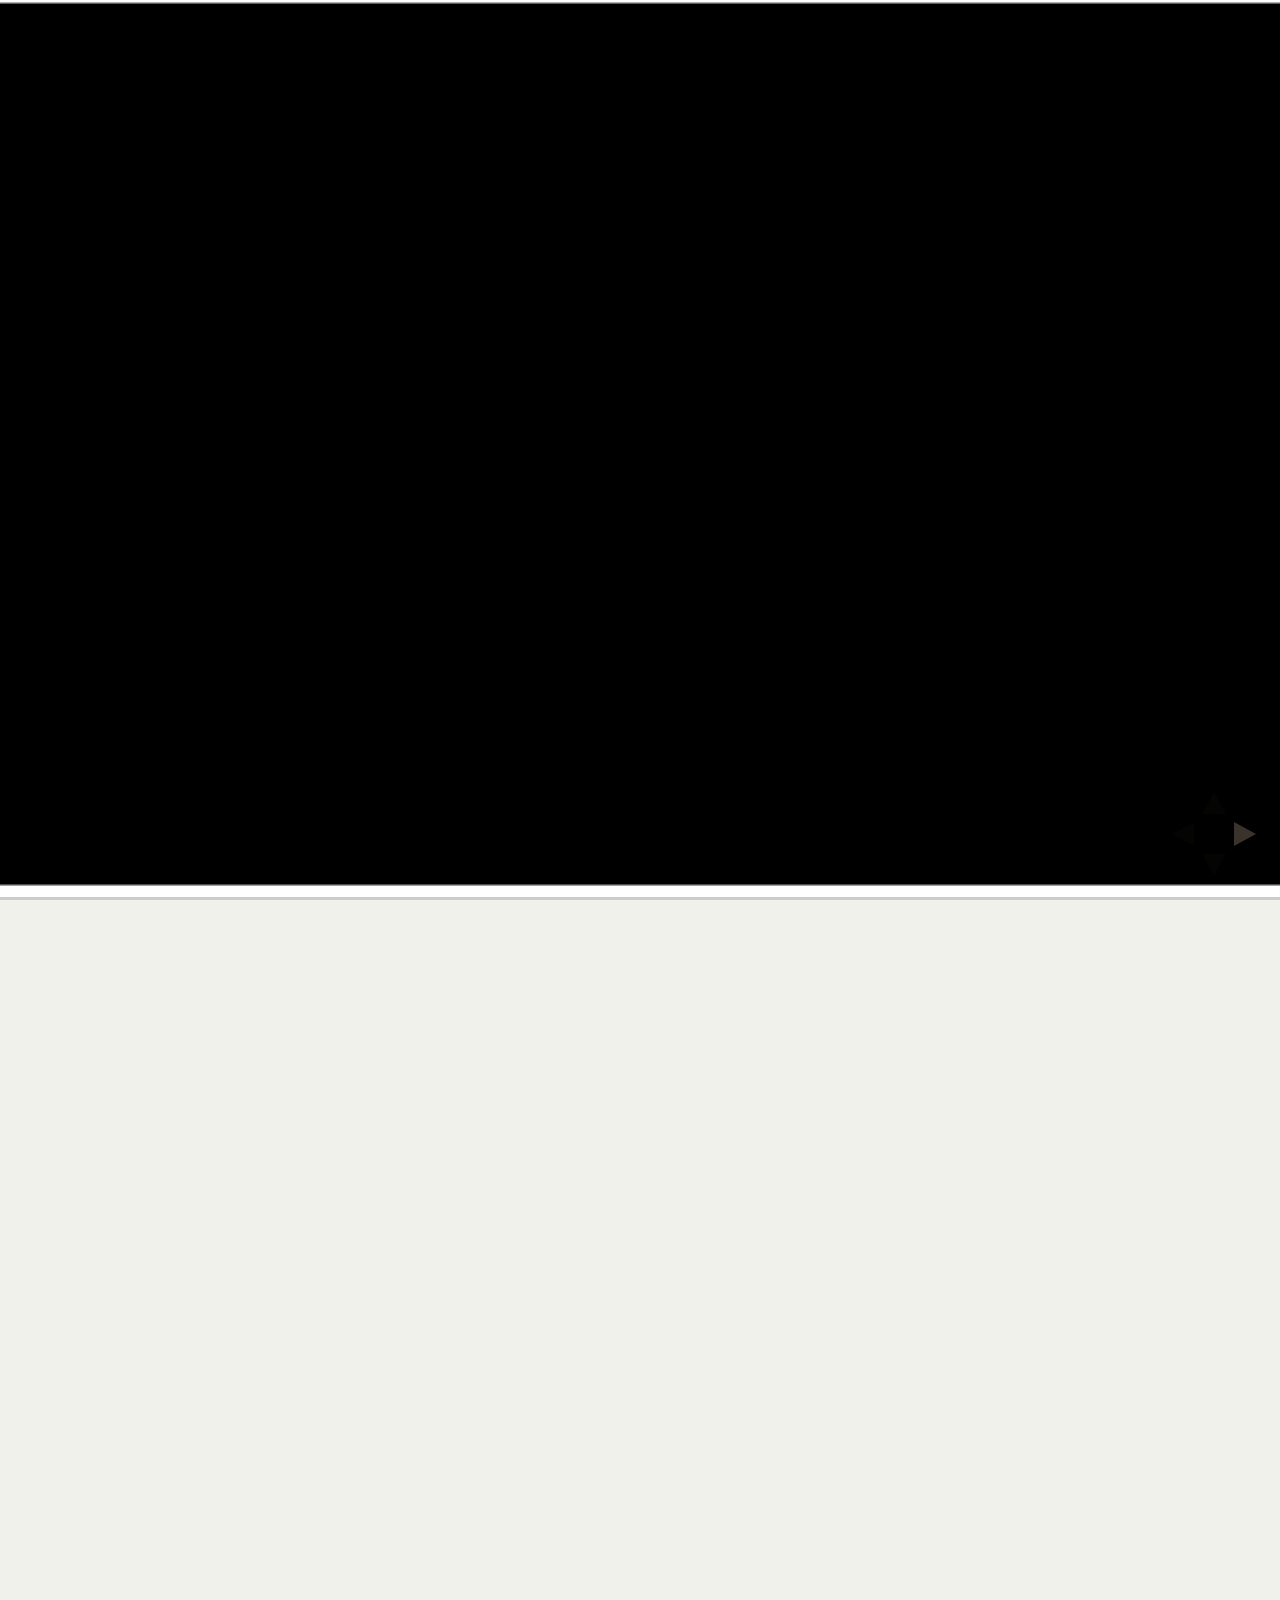
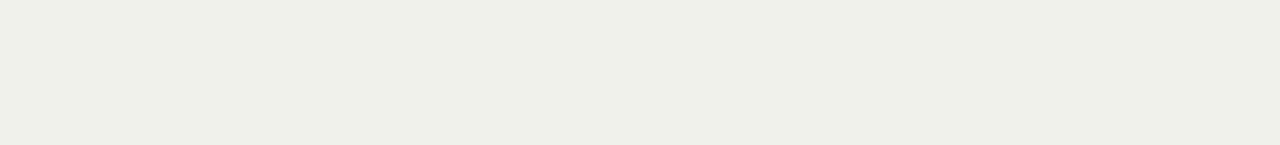
<file: index.html>
<!doctype html>
<html lang="en">

	<head>
		<meta charset="utf-8">

		<title>From Student to Lead Tech and Back Again</title>

		<meta name="description" content="Consuming RESTful Resources with AngularJS">
		<meta name="author" content="Peter Peerdeman">

		<meta name="apple-mobile-web-app-capable" content="yes" />
		<meta name="apple-mobile-web-app-status-bar-style" content="black-translucent" />

		<meta name="viewport" content="width=device-width, initial-scale=1.0, maximum-scale=1.0, user-scalable=no">

		<link rel="stylesheet" href="css/reveal.min.css">
		<link rel="stylesheet" href="css/theme/pp-reveal.css" id="theme">

		<!-- For syntax highlighting -->
		<link rel="stylesheet" href="lib/css/googlecode.css">

		<!-- If the query includes 'print-pdf', use the PDF print sheet -->
		<script>
			document.write( '<link rel="stylesheet" href="css/print/' + ( window.location.search.match( /print-pdf/gi ) ? 'pdf' : 'paper' ) + '.css" type="text/css" media="print">' );
		</script>

		<!--[if lt IE 9]>
		<script src="lib/js/html5shiv.js"></script>
		<![endif]-->
	</head>

	<body>

		<div class="reveal">

			<!-- Any section element inside of this container is displayed as a slide -->
			<div class="slides">
				<section data-background="images/black.gif">
				</section>

				<section data-background="images/hobbit.gif" class="pp-title">
					<h2>From Student to Lead Tech and Back Again</h2>
					<br><br><br><br><br><br>
					<p>
                    by <a href="http://twitter.com/peterpeerdeman">@PeterPeerdeman</a> from 
                    <br><a href="http://www.lifely.nl"><img src="images/lifely.png" width=150 alt="Lifely"/></a>
					</p>
				</section>
				
				<section data-background="images/cateyes.gif" class="pp-title" >
                    <h2>Who are you guys?</h2>
				</section>
				
				<section>
                    <h2>What do you want to hear about?</h2>
				</section>

				<section>
                    <h1>Once upon a time...</h1>
                    <div class="fragment">
                    <h3>STORM Introductieweekend 2005</h3>
                    </div>
				</section>

				<section>
					<section  data-background="images/chip1.jpg" >
					</section>
					<section  data-background="images/chip2.jpg" >
					</section>
					<section  data-background="images/chip3.jpg" >
					</section>
					<section  data-background="images/chip4.jpg" >
					</section>
					<section  data-background="images/chip5.jpg" >
					</section>
				</section>
				<section>
					<section>
                    	<h2>maar natuurlijk ook</h2>
                    </section>
                    <section>
                    	<img width="50%" src="images/staf-matty.jpg"/>
					</section>
                    <section>
                    	<img width="50%" src="images/staf-wan.jpg"/>
					</section>
                    <section>
                    	<img width="50%" src="images/staf-roel.jpg"/>
					</section>
                    <section>
                    	<img width="50%" src="images/staf-silvis.jpg"/>
					</section>
                    <section>
                    	<img width="50%" src="images/staf-anton.jpg"/>
					</section>
                    <section>
                    	<img width="50%" src="images/staf-michel.jpg"/>
					</section>
				</section>

				<section>
					<section>
                    	<h1>Multimedia</h1>
					</section>
					<section>
						<embed width="800px" height="700px"src="includes/NiftySynth/NiftySynth.swf">
					</section>
					<section>
						<a target="_blank" href="includes/PowerRail"><p>Niftysystems - PowerRail</p>
						<p><img width="80%" src="images/niftysystems-powerrail.png"/></p>
						</a>
					</section>
					<section>
						<h3>Xbox Live Stats Widget</h3>
						<img width="40%" src="images/niftysystems-xbox.png"/>
					</section>
					<section>
						<h3>(the) Xbox Live Stats Widget</h3>
						<img width="40%" src="images/niftysystems-xbox.png"/>
					</section>
					<section>
                    	<h1>Stage @ Mijn naam is Haas</h1>
					</section>
					<section data-background="images/mijnnaamishaas.jpg" >
					</section>
				</section>

				<section>
					<section>
						<h1>Solliciteren</h1>
					</section>
					<section>
						<img width="40%" src="images/quinity.jpg"/>
						<img width="40%" src="images/getronics.jpg"/>
						<img width="40%" src="images/capgemini.jpg"/>
						<img width="40%" src="images/accenture.jpg"/>
					</section>
				</section>
				<section>
					<section>
						<img width="80%" src="images/capgemini.jpg"/>
						<h2>Online Technology Consultant</h2>
					</section>
					<section>
						<img width="40%" src="images/abnamro.jpg"/>
						<h2>Internet Banking</h2>
					</section>
					<section data-background="images/abn-1.jpg"> 
					</section>
					<section data-background="images/abn-2.jpg"> 
					</section>
					<section data-background="images/eb-1.png"> 
					</section>
					<section data-background="images/eb-2.png"> 
					</section>
					<section>
						<img width="25%" src="images/bayer.png"/>
						<h2>Multiplatform mobile app</h2>
					</section>
					<section data-background="images/bbs-app-1.jpg"> 
					</section>
					<section data-background="images/bbs-app-2.jpg"> 
					</section>
					<section data-background="images/rusland-2.jpg"> 
					</section>
					<section data-background="images/rusland-1.jpg"> 
					</section>
					<section data-background="images/rusland-3.jpg"> 
					</section>
				</section>

				<section>
					<section data-background="images/black.gif">
					</section>
					<section data-background="images/black.gif">
						<img width="80%" src="images/continue.gif"/>
					</section>
				</section>

				<section>
					<section data-background="images/black.gif" class="pp-title">
						<h1>Mini-sabattical</h1>
					</section>
					<section data-background="images/black.gif">
						<img width="100%" src="images/getdisconnected.jpg"/>
					</section>
					<section data-background="images/black.gif">
						<img width="100%" src="images/schiermonnikoog.jpg"/>
					</section>
					<section data-background="images/black.gif">
						<img width="60%" src="images/scriptatranslations.png"/>
					</section>
					<section>
						<img width="100%" src="images/wisdoms-1.png"/>
					</section>
					<section>
						<img width="100%" src="images/wisdoms-2.jpg"/>
					</section>
				</section>

				<section>
					<section>
						<img src="images/lifely.png"/>
					</section>

					<section>
						<h2>"Coderende eindbaas"</h2>
					</section>
					<section>
						<img width="60%" src="images/frankwatching.jpg"/>
						<h2>App backend design</h2>
					</section>
					<section data-background="images/frankwatching.png">
					</section>

					<section>
						<img width="60%" src="images/bp.png"/>
						<h2>REST / AngularJS awesomeness</h2>
					</section>
					<section>
						<img width="100%" src="images/mijnbp.png"/>
					</section>

					<section>
						<img width="40%" src="images/maxhavelaar.jpg"/>
						<h2>Facebook campagne</h2>
					</section>
					<section>
						<img width="100%" src="images/tfs-1.jpg"/>
					</section>
					<section>
						<img width="100%" src="images/tfs-2.jpg"/>
					</section>
					<section>
						<img width="100%" src="images/lifely-dashboard.png"/>
					</section>
					<section>
						<img width="100%" src="images/bp-apidoc.png"/>
					</section>
					<section>
						<img width="100%" src="images/hashbang.png"/>
					</section>
				</section>

				<section>
					<section>
						<img width="80%" src="images/meetup.png"/>
					</section>
					
					<section data-background="images/jsmvcma-1.jpg">
					</section>
					<section>
						<img width="40%" src="images/jsmvcma-2.jpg"/>
					</section>
					<section data-background="images/jsmvcma-3.jpg">
					</section>
					<section data-background="images/jsmvcma-4.jpg">
					</section>

					<section>
						<h2>Meetup tips:</h2>
						<ul>
							<li><a href="http://www.meetup.com/JavaScript-MVC-Meetup-Amsterdam/">Javascript MVC Amsterdam</a></li>
							<li><a href="https://plus.google.com/u/0/communities/103800317107611206686">Dutch AngularJS</a></li>
							<li><a href="http://www.meetup.com/DevOpsAmsterdam/">DevOps Amsterdam</a></li>
							<li><a href="http://www.meetup.com/AWS-Amsterdam/">AmazonWebServices Amsterdam</a></li>
						</ul>
					</section>
				</section>		
				
				<section>
					<h3>Thank you for your attention!</h3>
				</section>

				<section data-background="images/hobbit.gif" class="pp-title">
					<h2>From Student to Lead Tech and Back Again</h2>
					<br><br><br><br><br><br>
					<p>
                    by <a href="http://twitter.com/peterpeerdeman">@PeterPeerdeman</a> from 
                    <br><a href="http://www.lifely.nl"><img src="images/lifely.png" width=150 alt="Lifely"/></a>
					</p>
				</section>

			</div>

		</div>

		<script src="lib/js/head.min.js"></script>
		<script src="js/reveal.min.js"></script>

		<script>

			// Full list of configuration options available here:
			// https://github.com/hakimel/reveal.js#configuration
			Reveal.initialize({
				controls: true,
				progress: true,
				history: true,
				center: true,
				theme: Reveal.getQueryHash().theme, // available themes are in /css/theme
				transition: Reveal.getQueryHash().transition || 'linear', // default/cube/page/concave/zoom/linear/fade/none

				// Optional libraries used to extend on reveal.js
				dependencies: [
					{ src: 'lib/js/classList.js', condition: function() { return !document.body.classList; } },
					{ src: 'plugin/markdown/marked.js', condition: function() { return !!document.querySelector( '[data-markdown]' ); } },
					{ src: 'plugin/markdown/markdown.js', condition: function() { return !!document.querySelector( '[data-markdown]' ); } },
					{ src: 'plugin/highlight/highlight.js', async: true, callback: function() { hljs.initHighlightingOnLoad(); } },
					{ src: 'plugin/zoom-js/zoom.js', async: true, condition: function() { return !!document.body.classList; } },
					{ src: 'plugin/notes/notes.js', async: true, condition: function() { return !!document.body.classList; } }
				]
			});

		</script>

	</body>
</html>
</file>
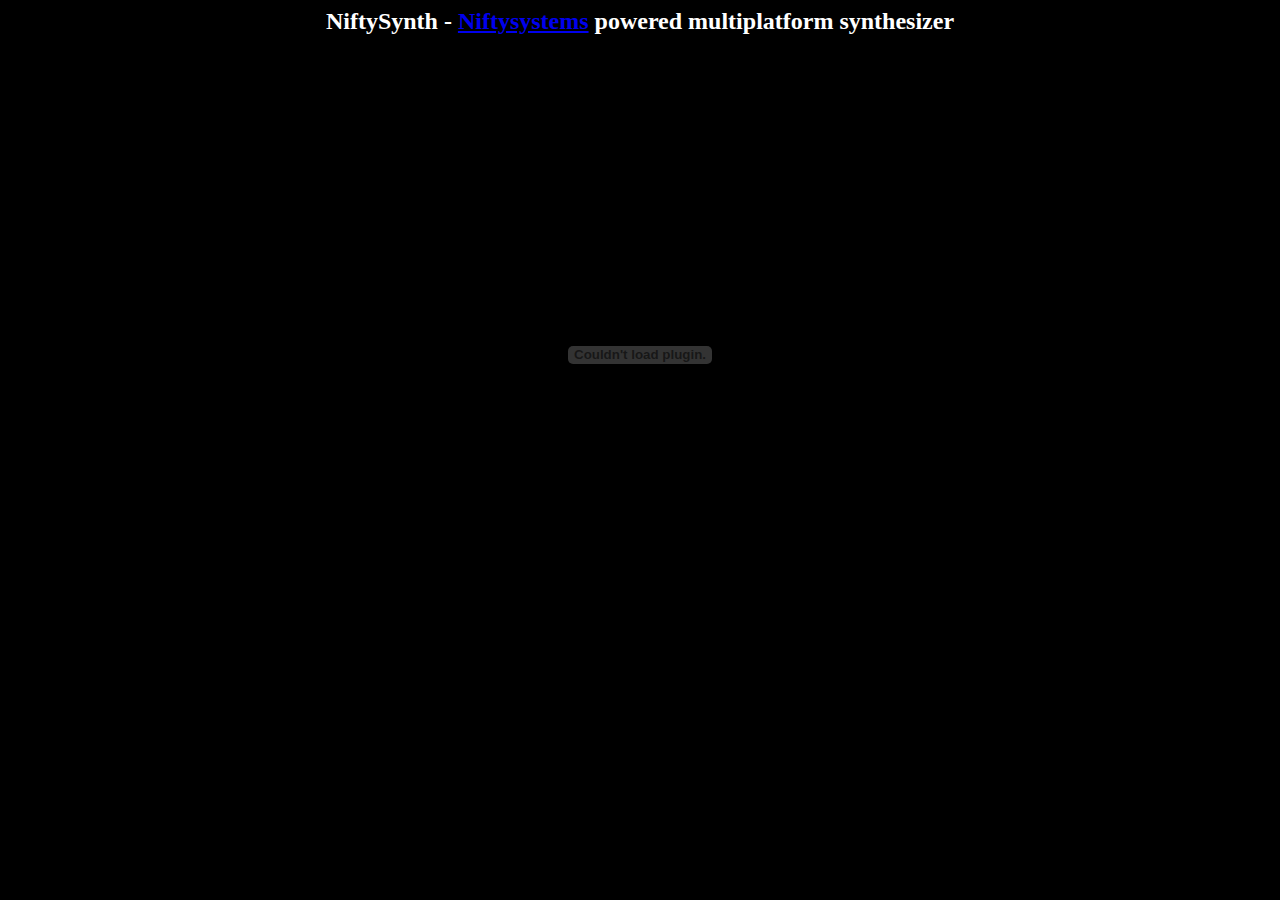
<file: includes/NiftySynth/index.html>
<html>
<body bgcolor="#000000">
<center>
<h2 style="color:white">NiftySynth - <a href="http://www.niftysystems.nl">Niftysystems</a> powered multiplatform synthesizer</h2>
<embed src="NiftySynth.swf" quality="high" 
	width="800" height="600" name="PowerRail" align="middle"
	play="true"
	loop="false"
	quality="high"
	allowScriptAccess="sameDomain"
	type="application/x-shockwave-flash"
	pluginspage="http://www.adobe.com/go/getflashplayer">
</embed>
</center>
</body>
</html>
</file>
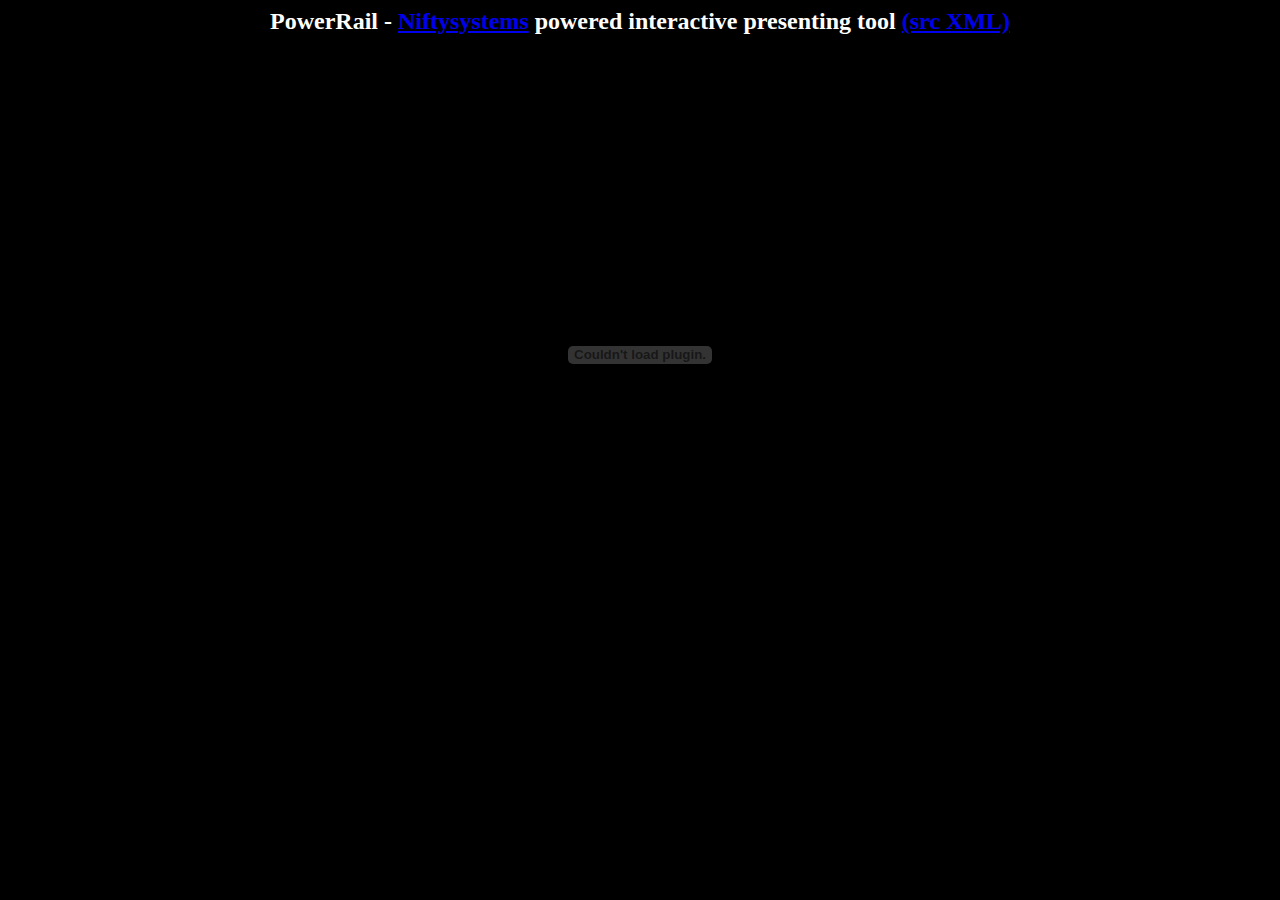
<file: includes/PowerRail/index.html>
<html>
<body bgcolor="#000000">
<center>
<h2 style="color:white">PowerRail - <a href="http://www.niftysystems.nl">Niftysystems</a> powered interactive presenting tool <a href='assets/PowerRail.xml'>(src XML)</a></h2>
<embed src="PowerRail.swf" quality="high" 
	width="800" height="600" name="PowerRail" align="middle"
	play="true"
	loop="false"
	quality="high"
	allowScriptAccess="sameDomain"
	type="application/x-shockwave-flash"
	pluginspage="http://www.adobe.com/go/getflashplayer">
</embed>
</center>
</body>
</html>
</file>
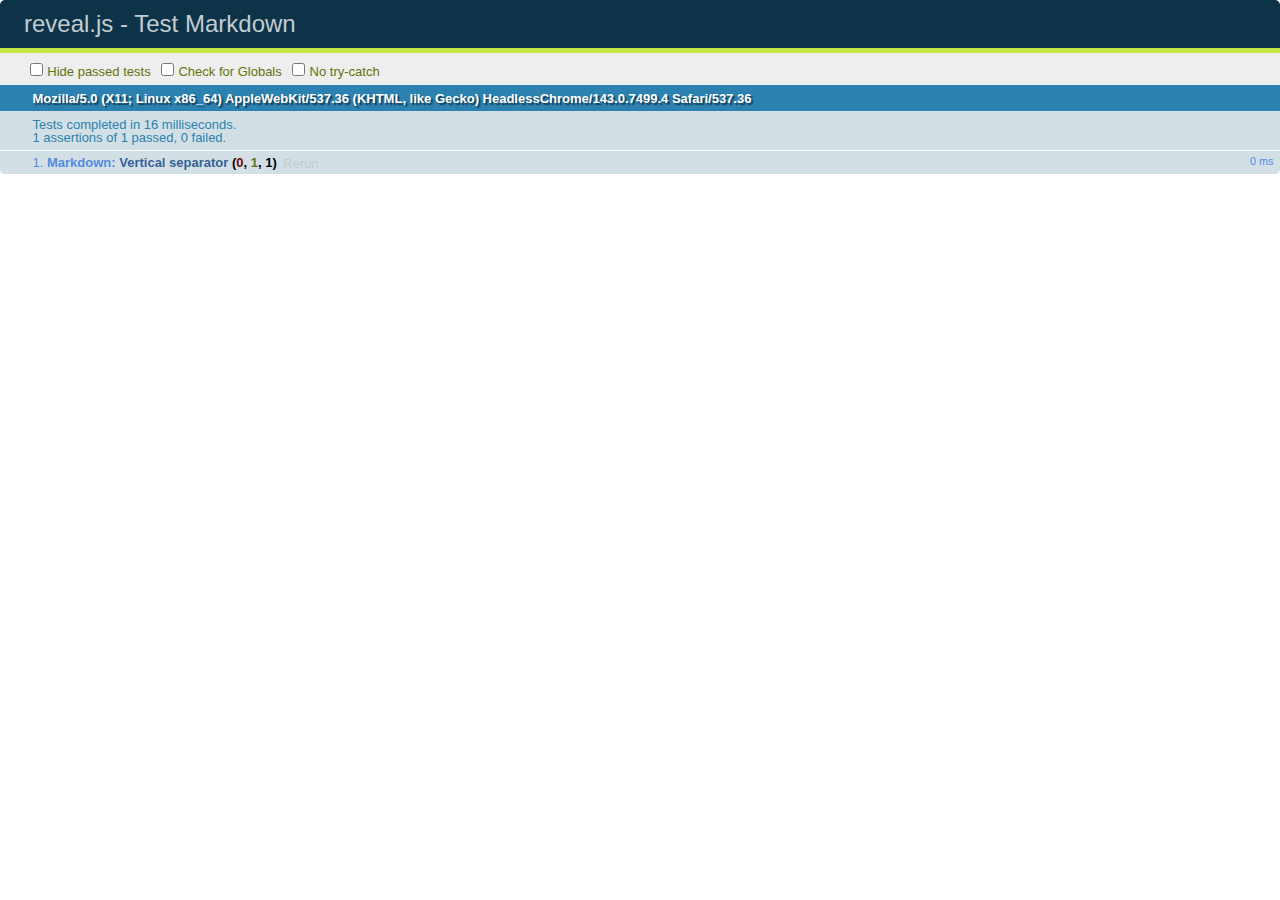
<file: test/test-markdown.html>
<!doctype html>
<html lang="en">

	<head>
		<meta charset="utf-8">

		<title>reveal.js - Test Markdown</title>

		<link rel="stylesheet" href="../css/reveal.min.css">
		<link rel="stylesheet" href="qunit-1.12.0.css">
	</head>

	<body style="overflow: auto;">

		<div id="qunit"></div>
  		<div id="qunit-fixture"></div>

		<div class="reveal" style="display: none;">

			<div class="slides">

				<!-- <section data-markdown="example.md" data-separator="^\n\n\n" data-vertical="^\n\n"></section> -->

				<!-- Slides are separated by newline + three dashes + newline, vertical slides identical but two dashes -->
				<section data-markdown data-separator="^\n---\n$" data-vertical="^\n--\n$">
					<script type="text/template">
						## Slide 1.1

						--

						## Slide 1.2

						---

						## Slide 2
					</script>
				</section>

			</div>

		</div>

		<script src="../lib/js/head.min.js"></script>
		<script src="../js/reveal.min.js"></script>
		<script src="../plugin/markdown/marked.js"></script>
		<script src="../plugin/markdown/markdown.js"></script>
		<script src="qunit-1.12.0.js"></script>

		<script src="test-markdown.js"></script>

	</body>
</html>
</file>
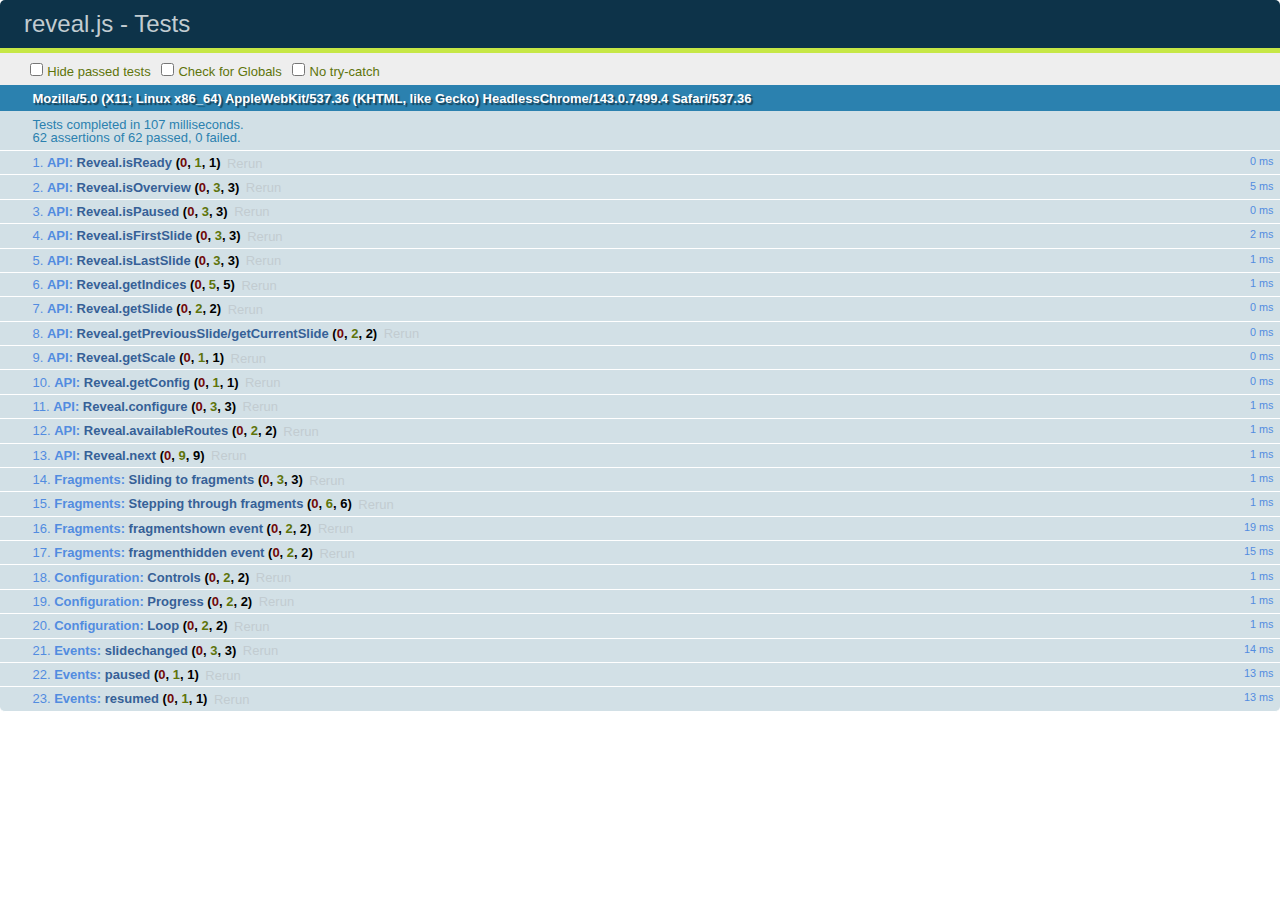
<file: test/test.html>
<!doctype html>
<html lang="en">

	<head>
		<meta charset="utf-8">

		<title>reveal.js - Tests</title>

		<link rel="stylesheet" href="../css/reveal.min.css">
		<link rel="stylesheet" href="qunit-1.12.0.css">
	</head>

	<body style="overflow: auto;">

		<div id="qunit"></div>
  		<div id="qunit-fixture"></div>

		<div class="reveal" style="display: none;">

			<div class="slides">

				<section>
					<h1>1</h1>
				</section>

				<section>
					<section>
						<h1>2.1</h1>
					</section>
					<section>
						<h1>2.2</h1>
					</section>
					<section>
						<h1>2.3</h1>
					</section>
				</section>

				<section>
					<h1>4</h1>
					<ul>
						<li class="fragment">4.1</li>
						<li class="fragment">4.2</li>
						<li class="fragment">4.3</li>
					</ul>
				</section>

				<section>
					<h1>4</h1>
				</section>

			</div>

		</div>

		<script src="../lib/js/head.min.js"></script>
		<script src="../js/reveal.min.js"></script>
		<script src="qunit-1.12.0.js"></script>

		<script src="test.js"></script>

	</body>
</html>
</file>
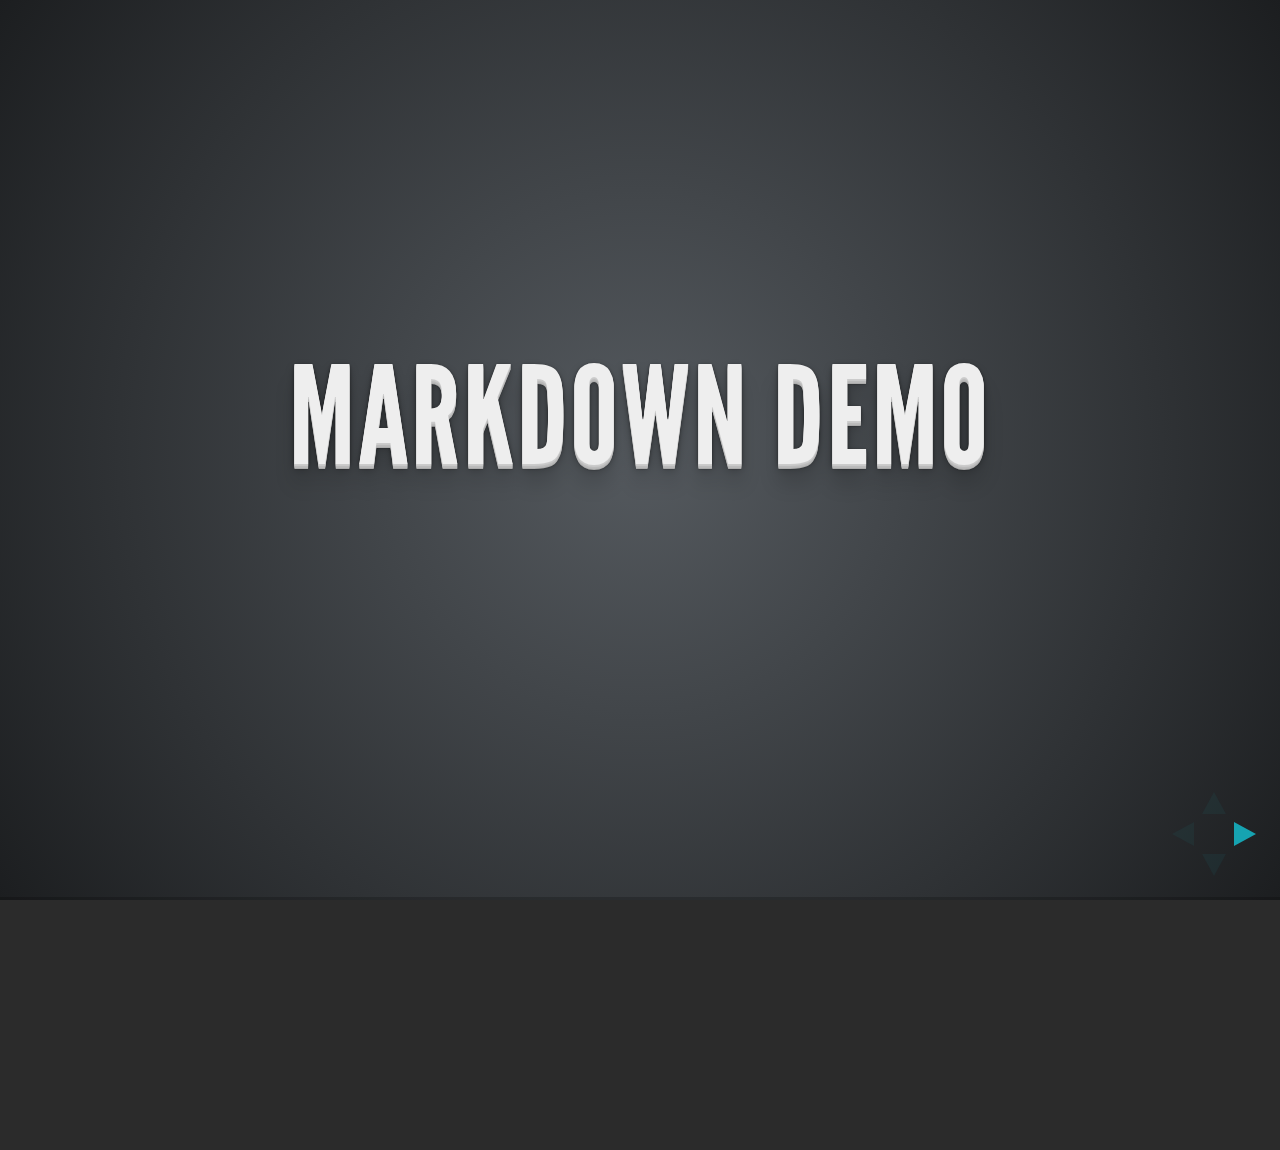
<file: plugin/markdown/example.html>
<!doctype html>
<html lang="en">

	<head>
		<meta charset="utf-8">

		<title>reveal.js - Markdown Demo</title>

		<link rel="stylesheet" href="../../css/reveal.css">
		<link rel="stylesheet" href="../../css/theme/default.css" id="theme">
	</head>

	<body>

		<div class="reveal">

			<div class="slides">

                <!-- Use external markdown resource, separate slides by three newlines; vertical slides by two newlines -->
                <section data-markdown="example.md" data-separator="^\n\n\n" data-vertical="^\n\n"></section>

                <!-- Slides are separated by three dashes (quick 'n dirty regular expression) -->
                <section data-markdown data-separator="---">
                    <script type="text/template">
                        ## Demo 1
                        Slide 1
                        ---
                        ## Demo 1
                        Slide 2
                        ---
                        ## Demo 1
                        Slide 3
                    </script>
                </section>

                <!-- Slides are separated by newline + three dashes + newline, vertical slides identical but two dashes -->
                <section data-markdown data-separator="^\n---\n$" data-vertical="^\n--\n$">
                    <script type="text/template">
                        ## Demo 2
                        Slide 1.1

                        --

                        ## Demo 2
                        Slide 1.2

                        ---

                        ## Demo 2
                        Slide 2
                    </script>
                </section>

                <!-- No "extra" slides, since there are no separators defined (so they'll become horizontal rulers) -->
                <section data-markdown>
                    <script type="text/template">
                        A

                        ---

                        B

                        ---

                        C
                    </script>
                </section>

            </div>
		</div>

		<script src="../../lib/js/head.min.js"></script>
		<script src="../../js/reveal.js"></script>

		<script>

			Reveal.initialize({
				controls: true,
				progress: true,
				history: true,
				center: true,

				theme: Reveal.getQueryHash().theme,
				transition: Reveal.getQueryHash().transition || 'default',

				// Optional libraries used to extend on reveal.js
				dependencies: [
					{ src: '../../lib/js/classList.js', condition: function() { return !document.body.classList; } },
					{ src: 'marked.js', condition: function() { return !!document.querySelector( '[data-markdown]' ); } },
                    { src: 'markdown.js', condition: function() { return !!document.querySelector( '[data-markdown]' ); } },
					{ src: '../notes/notes.js' }
				]
			});

		</script>

	</body>
</html>
</file>
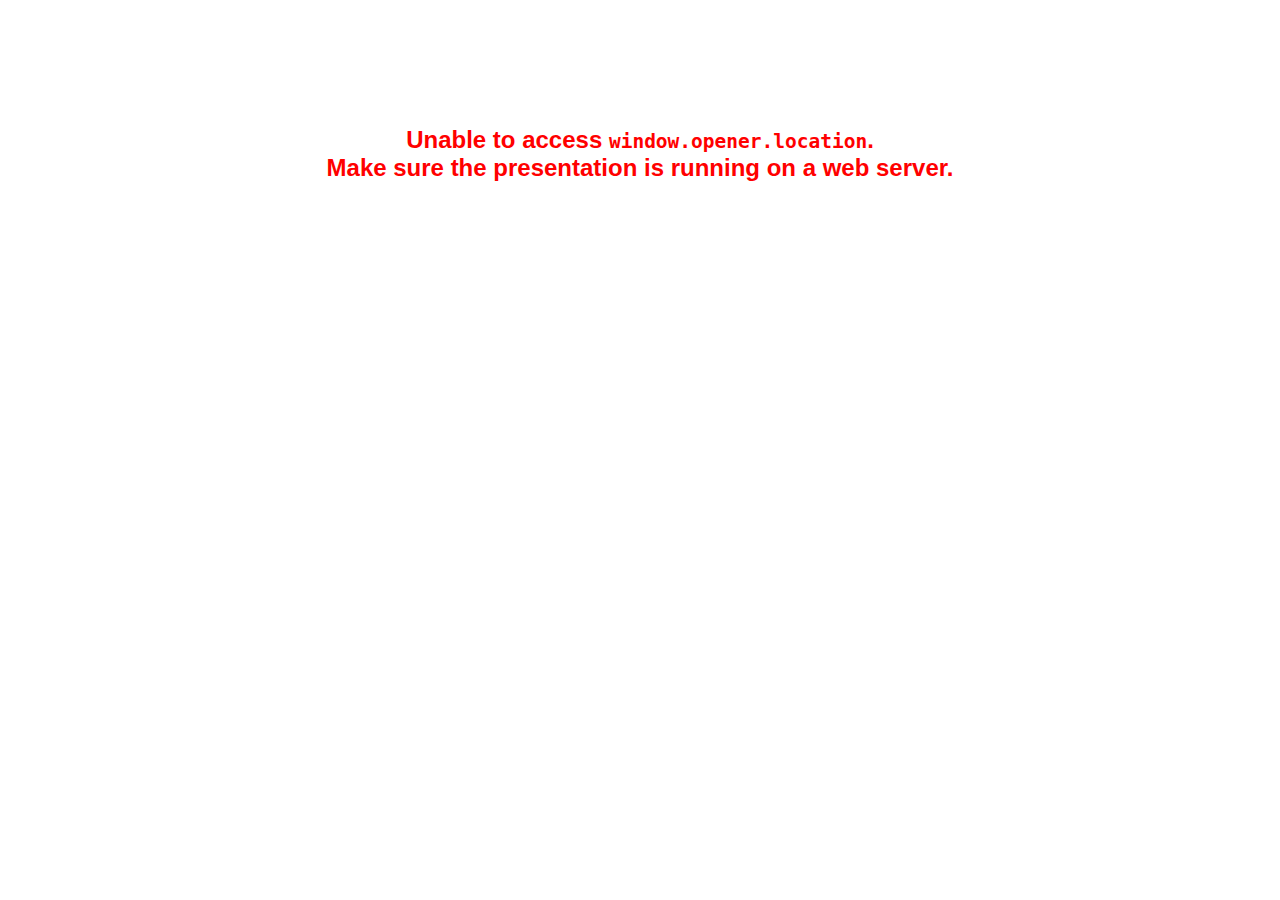
<file: plugin/notes/notes.html>
<!doctype html>
<html lang="en">
	<head>
		<meta charset="utf-8">

		<title>reveal.js - Slide Notes</title>

		<style>
			body {
				font-family: Helvetica;
			}

			#notes {
				font-size: 24px;
				width: 640px;
				margin-top: 5px;
				clear: left;
			}

			#wrap-current-slide {
				width: 640px;
				height: 512px;
				float: left;
				overflow: hidden;
			}

			#current-slide {
				width: 1280px;
				height: 1024px;
				border: none;

				-webkit-transform-origin: 0 0;
				   -moz-transform-origin: 0 0;
					-ms-transform-origin: 0 0;
					 -o-transform-origin: 0 0;
						transform-origin: 0 0;

				-webkit-transform: scale(0.5);
				   -moz-transform: scale(0.5);
					-ms-transform: scale(0.5);
					 -o-transform: scale(0.5);
						transform: scale(0.5);
			}

			#wrap-next-slide {
				width: 448px;
				height: 358px;
				float: left;
				margin: 0 0 0 10px;
				overflow: hidden;
			}

			#next-slide {
				width: 1280px;
				height: 1024px;
				border: none;

				-webkit-transform-origin: 0 0;
				   -moz-transform-origin: 0 0;
					-ms-transform-origin: 0 0;
					 -o-transform-origin: 0 0;
						transform-origin: 0 0;

				-webkit-transform: scale(0.35);
				   -moz-transform: scale(0.35);
					-ms-transform: scale(0.35);
					 -o-transform: scale(0.35);
						transform: scale(0.35);
			}

			.slides {
				position: relative;
				margin-bottom: 10px;
				border: 1px solid black;
				border-radius: 2px;
				background: rgb(28, 30, 32);
			}

			.slides span {
				position: absolute;
				top: 3px;
				left: 3px;
				font-weight: bold;
				font-size: 14px;
				color: rgba( 255, 255, 255, 0.9 );
			}

			.error {
				font-weight: bold;
				color: red;
				font-size: 1.5em;
				text-align: center;
				margin-top: 10%;
			}

			.error code {
				font-family: monospace;
			}

			.time {
				width: 448px;
				margin: 30px 0 0 10px;
				float: left;
				text-align: center;
				opacity: 0;

				-webkit-transition: opacity 0.4s;
				   -moz-transition: opacity 0.4s;
				     -o-transition: opacity 0.4s;
				        transition: opacity 0.4s;
			}

			.elapsed,
			.clock {
				color: #333;
				font-size: 2em;
				text-align: center;
				display: inline-block;
				padding: 0.5em;
				background-color: #eee;
				border-radius: 10px;
			}

			.elapsed h2,
			.clock h2 {
				font-size: 0.8em;
				line-height: 100%;
				margin: 0;
				color: #aaa;
			}

			.elapsed .mute {
				color: #ddd;
			}

		</style>
	</head>

	<body>

		<div id="wrap-current-slide" class="slides">
			<script>document.write( '<iframe width="1280" height="1024" id="current-slide" src="'+ window.opener.location.href +'?receiver"></iframe>' );</script>
		</div>

		<div id="wrap-next-slide" class="slides">
			<script>document.write( '<iframe width="640" height="512" id="next-slide" src="'+ window.opener.location.href +'?receiver"></iframe>' );</script>
			<span>UPCOMING:</span>
		</div>

		<div class="time">
			<div class="clock">
				<h2>Time</h2>
				<span id="clock">0:00:00 AM</span>
			</div>
			<div class="elapsed">
				<h2>Elapsed</h2>
				<span id="hours">00</span><span id="minutes">:00</span><span id="seconds">:00</span>
			</div>
		</div>

		<div id="notes"></div>

		<script src="../../plugin/markdown/marked.js"></script>
		<script>

			window.addEventListener( 'load', function() {

				if( window.opener && window.opener.location && window.opener.location.href ) {

					var notes = document.getElementById( 'notes' ),
						currentSlide = document.getElementById( 'current-slide' ),
						nextSlide = document.getElementById( 'next-slide' ),
						silenced = false;

					window.addEventListener( 'message', function( event ) {
						var data = JSON.parse( event.data );

						// No need for updating the notes in case of fragment changes
						if ( data.notes !== undefined) {
							if( data.markdown ) {
								notes.innerHTML = marked( data.notes );
							}
							else {
								notes.innerHTML = data.notes;
							}
						}

						silenced = true;

						// Update the note slides
						currentSlide.contentWindow.Reveal.slide( data.indexh, data.indexv, data.indexf );
						nextSlide.contentWindow.Reveal.slide( data.nextindexh, data.nextindexv );

						silenced = false;

					}, false );

					var start = new Date(),
						timeEl = document.querySelector( '.time' ),
						clockEl = document.getElementById( 'clock' ),
						hoursEl = document.getElementById( 'hours' ),
						minutesEl = document.getElementById( 'minutes' ),
						secondsEl = document.getElementById( 'seconds' );

					setInterval( function() {

						timeEl.style.opacity = 1;

						var diff, hours, minutes, seconds,
							now = new Date();

						diff = now.getTime() - start.getTime();
						hours = Math.floor( diff / ( 1000 * 60 * 60 ) );
						minutes = Math.floor( ( diff / ( 1000 * 60 ) ) % 60 );
						seconds = Math.floor( ( diff / 1000 ) % 60 );

						clockEl.innerHTML = now.toLocaleTimeString();
						hoursEl.innerHTML = zeroPadInteger( hours );
						hoursEl.className = hours > 0 ? "" : "mute";
						minutesEl.innerHTML = ":" + zeroPadInteger( minutes );
						minutesEl.className = minutes > 0 ? "" : "mute";
						secondsEl.innerHTML = ":" + zeroPadInteger( seconds );

					}, 1000 );

					// Broadcasts the state of the notes window to synchronize
					// the main window
					function synchronizeMainWindow() {

						if( !silenced ) {
							var indices = currentSlide.contentWindow.Reveal.getIndices();
							window.opener.Reveal.slide( indices.h, indices.v, indices.f );
						}

					}

					// Navigate the main window when the notes slide changes
					currentSlide.contentWindow.Reveal.addEventListener( 'slidechanged', synchronizeMainWindow );
					currentSlide.contentWindow.Reveal.addEventListener( 'fragmentshown', synchronizeMainWindow );
					currentSlide.contentWindow.Reveal.addEventListener( 'fragmenthidden', synchronizeMainWindow );

					// Reconfigure the notes window to remove needless UI
					currentSlide.contentWindow.Reveal.configure({ controls: false, progress: false, overview: false });
					nextSlide.contentWindow.Reveal.configure({ controls: false, progress: false, overview: false });

				}
				else {

					document.body.innerHTML =  '<p class="error">Unable to access <code>window.opener.location</code>.<br>Make sure the presentation is running on a web server.</p>';

				}


			}, false );

			function zeroPadInteger( num ) {
				var str = "00" + parseInt( num );
				return str.substring( str.length - 2 );
			}

		</script>
	</body>
</html>
</file>
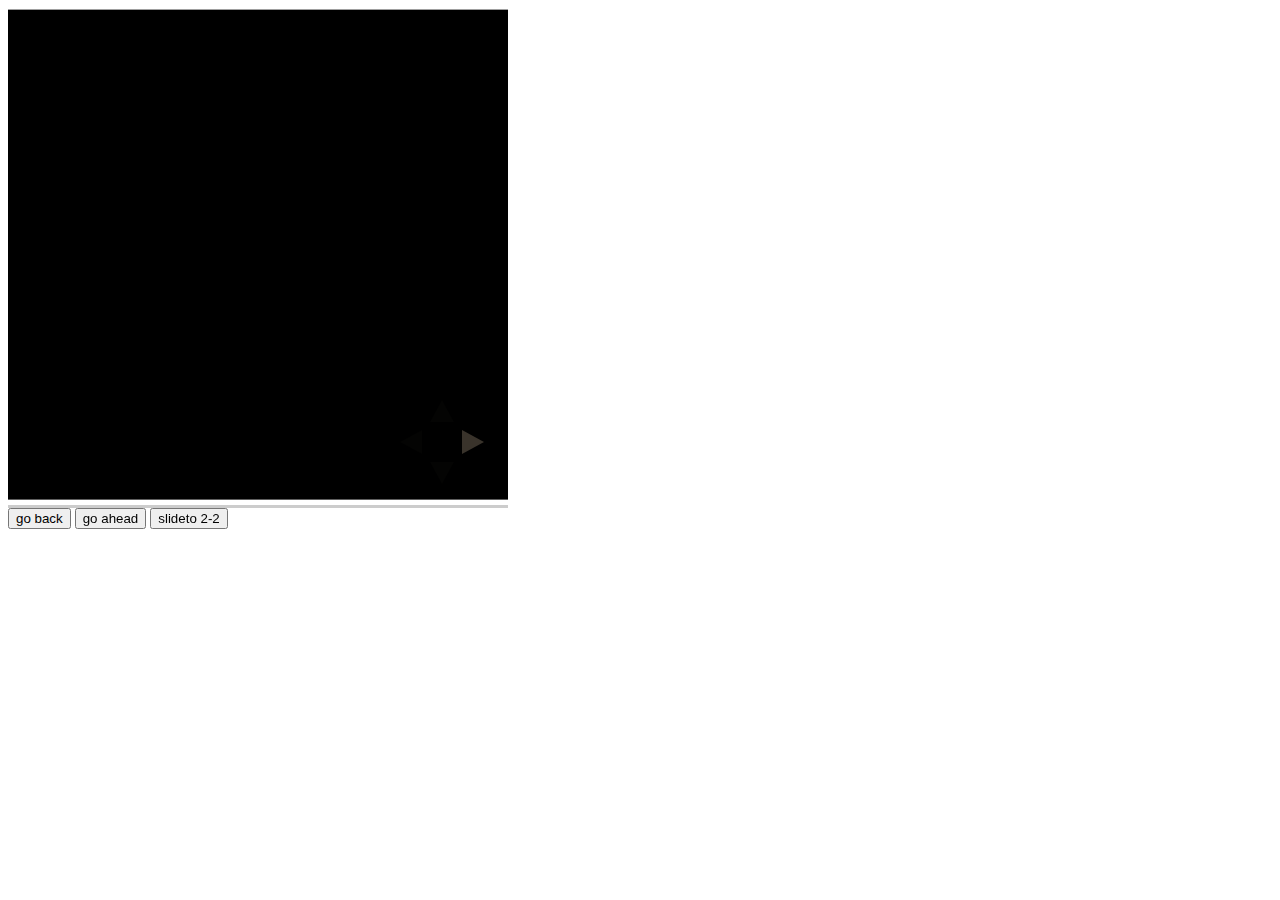
<file: plugin/postmessage/example.html>
<html>
	<body>

		<iframe id="reveal" src="../../index.html" style="border: 0;" width="500" height="500"></iframe>

		<div>
			<input id="back" type="button" value="go back"/>
			<input id="ahead" type="button" value="go ahead"/>
			<input id="slideto" type="button" value="slideto 2-2"/>
		</div>

		<script>

			(function (){

				var back = document.getElementById( 'back' ),
						ahead = document.getElementById( 'ahead' ),
						slideto = document.getElementById( 'slideto' ),
						reveal =  window.frames[0];

					back.addEventListener( 'click', function () {
						
					reveal.postMessage( JSON.stringify({method: 'prev', args: []}), '*' );
				}, false );

				ahead.addEventListener( 'click', function (){
					reveal.postMessage( JSON.stringify({method: 'next', args: []}), '*' );
				}, false );

				slideto.addEventListener( 'click', function (){
					reveal.postMessage( JSON.stringify({method: 'slide', args: [2,2]}), '*' );
				}, false );

			}());

		</script>

	</body>
</html>
</file>
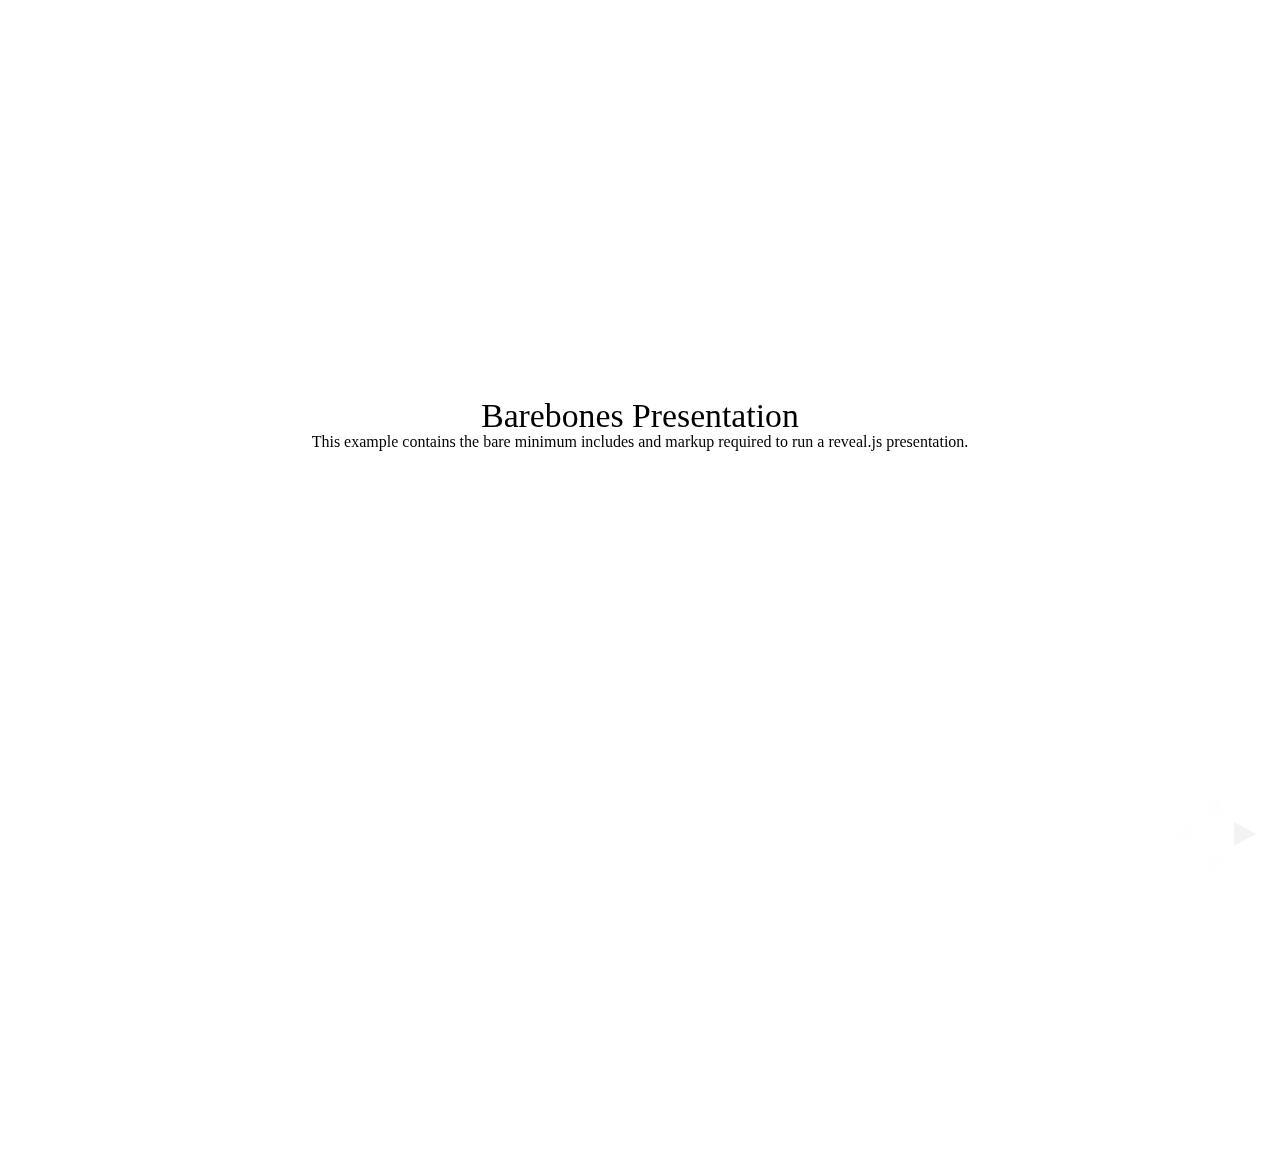
<file: test/examples/barebones.html>
<!doctype html>
<html lang="en">

	<head>
		<meta charset="utf-8">

		<title>reveal.js - Barebones</title>

		<link rel="stylesheet" href="../../css/reveal.min.css">
	</head>

	<body>

		<div class="reveal">

			<div class="slides">

				<section>
					<h2>Barebones Presentation</h2>
					<p>This example contains the bare minimum includes and markup required to run a reveal.js presentation.</p>
				</section>

				<section>
					<h2>No Theme</h2>
					<p>There's no theme included, so it will fall back on browser defaults.</p>
				</section>

			</div>

		</div>

		<script src="../../lib/js/head.min.js"></script>
		<script src="../../js/reveal.min.js"></script>

		<script>

			Reveal.initialize();

		</script>

	</body>
</html>
</file>
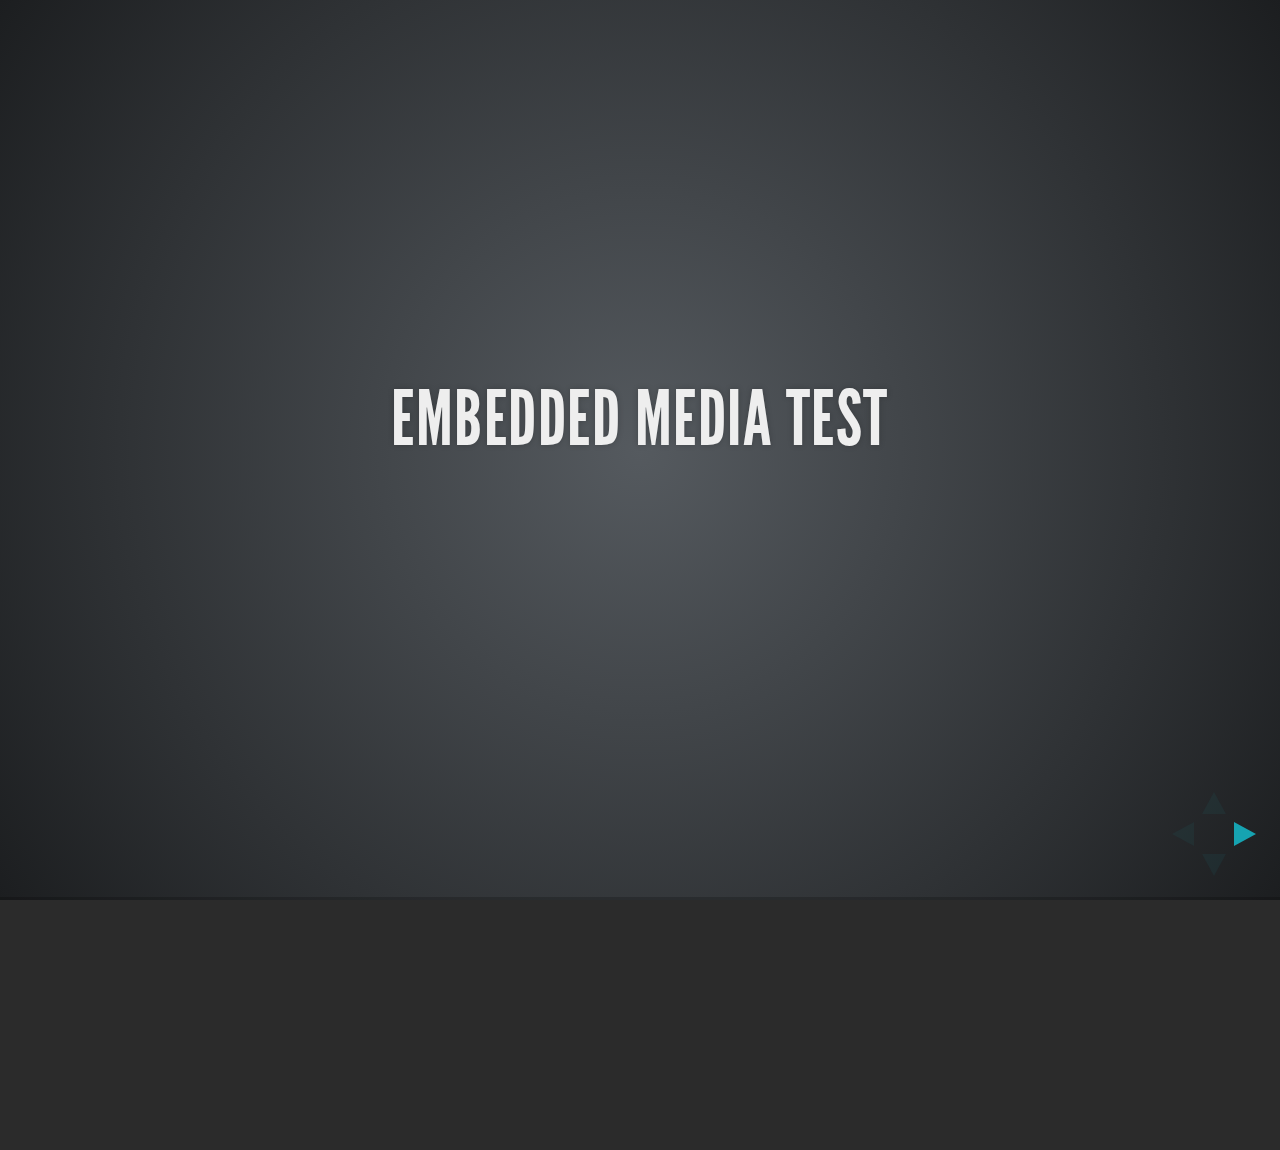
<file: test/examples/embedded-media.html>
<!doctype html>
<html lang="en">

	<head>
		<meta charset="utf-8">

		<title>reveal.js - Embedded Media</title>

		<meta name="viewport" content="width=device-width, initial-scale=1.0, maximum-scale=1.0, user-scalable=no">

		<link rel="stylesheet" href="../../css/reveal.min.css">
		<link rel="stylesheet" href="../../css/theme/default.css" id="theme">
	</head>

	<body>

		<div class="reveal">

			<div class="slides">

				<section>
					<h2>Embedded Media Test</h2>
				</section>

				<section>
					<iframe data-autoplay width="420" height="345" src="http://www.youtube.com/embed/l3RQZ4mcr1c"></iframe>
				</section>

				<section>
					<h2>Empty Slide</h2>
				</section>

			</div>

		</div>

		<script src="../../lib/js/head.min.js"></script>
		<script src="../../js/reveal.min.js"></script>

		<script>

			Reveal.initialize({
				transition: 'linear'
			});

		</script>

	</body>
</html>
</file>
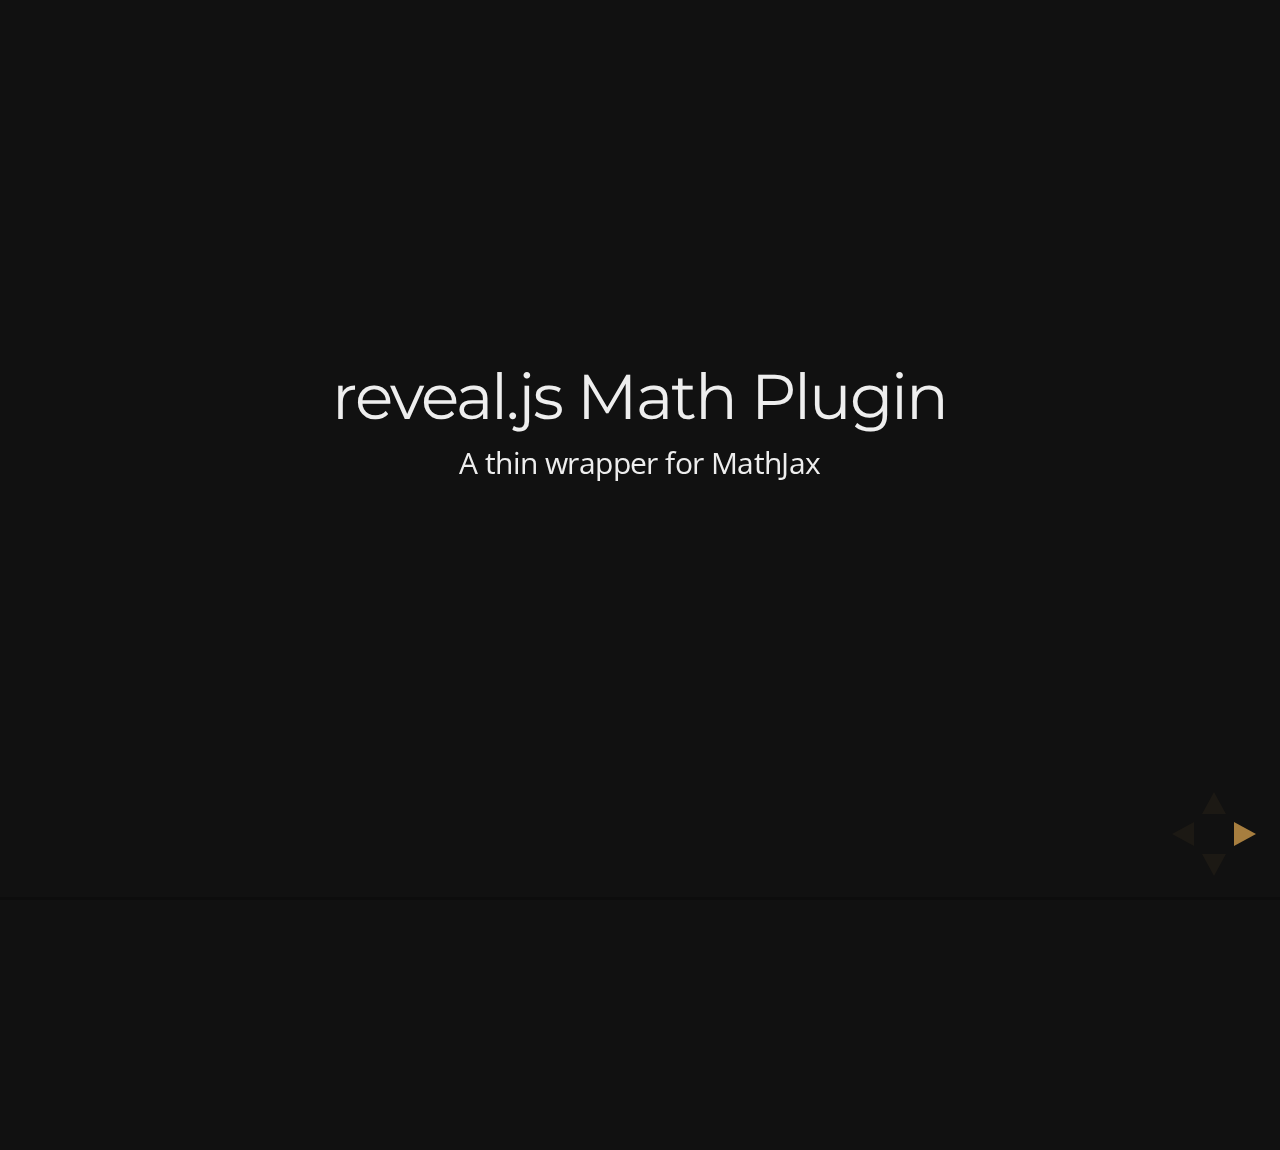
<file: test/examples/math.html>
<!doctype html>
<html lang="en">

	<head>
		<meta charset="utf-8">

		<title>reveal.js - Math Plugin</title>

		<meta name="viewport" content="width=device-width, initial-scale=1.0, maximum-scale=1.0, user-scalable=no">

		<link rel="stylesheet" href="../../css/reveal.min.css">
		<link rel="stylesheet" href="../../css/theme/night.css" id="theme">
	</head>

	<body>

		<div class="reveal">

			<div class="slides">

				<section>
					<h2>reveal.js Math Plugin</h2>
					<p>A thin wrapper for MathJax</p>
				</section>

				<section>
					<h3>The Lorenz Equations</h3>

					\[\begin{aligned}
					\dot{x} &amp; = \sigma(y-x) \\
					\dot{y} &amp; = \rho x - y - xz \\
					\dot{z} &amp; = -\beta z + xy
					\end{aligned} \]
				</section>

				<section>
					<h3>The Cauchy-Schwarz Inequality</h3>

					<script type="math/tex; mode=display">
						\left( \sum_{k=1}^n a_k b_k \right)^2 \leq \left( \sum_{k=1}^n a_k^2 \right) \left( \sum_{k=1}^n b_k^2 \right)
					</script>
				</section>

				<section>
					<h3>A Cross Product Formula</h3>

					\[\mathbf{V}_1 \times \mathbf{V}_2 =  \begin{vmatrix}
					\mathbf{i} &amp; \mathbf{j} &amp; \mathbf{k} \\
					\frac{\partial X}{\partial u} &amp;  \frac{\partial Y}{\partial u} &amp; 0 \\
					\frac{\partial X}{\partial v} &amp;  \frac{\partial Y}{\partial v} &amp; 0
					\end{vmatrix}  \]
				</section>

				<section>
					<h3>The probability of getting \(k\) heads when flipping \(n\) coins is</h3>

					\[P(E)   = {n \choose k} p^k (1-p)^{ n-k} \]
				</section>

				<section>
					<h3>An Identity of Ramanujan</h3>

					\[ \frac{1}{\Bigl(\sqrt{\phi \sqrt{5}}-\phi\Bigr) e^{\frac25 \pi}} =
					1+\frac{e^{-2\pi}} {1+\frac{e^{-4\pi}} {1+\frac{e^{-6\pi}}
					{1+\frac{e^{-8\pi}} {1+\ldots} } } } \]
				</section>

				<section>
					<h3>A Rogers-Ramanujan Identity</h3>

					\[  1 +  \frac{q^2}{(1-q)}+\frac{q^6}{(1-q)(1-q^2)}+\cdots =
					\prod_{j=0}^{\infty}\frac{1}{(1-q^{5j+2})(1-q^{5j+3})}\]
				</section>

				<section>
					<h3>Maxwell&#8217;s Equations</h3>

					\[  \begin{aligned}
					\nabla \times \vec{\mathbf{B}} -\, \frac1c\, \frac{\partial\vec{\mathbf{E}}}{\partial t} &amp; = \frac{4\pi}{c}\vec{\mathbf{j}} \\   \nabla \cdot \vec{\mathbf{E}} &amp; = 4 \pi \rho \\
					\nabla \times \vec{\mathbf{E}}\, +\, \frac1c\, \frac{\partial\vec{\mathbf{B}}}{\partial t} &amp; = \vec{\mathbf{0}} \\
					\nabla \cdot \vec{\mathbf{B}} &amp; = 0 \end{aligned}
					\]
				</section>

				<section>
					<section>
						<h3>The Lorenz Equations</h3>

						<div class="fragment">
							\[\begin{aligned}
							\dot{x} &amp; = \sigma(y-x) \\
							\dot{y} &amp; = \rho x - y - xz \\
							\dot{z} &amp; = -\beta z + xy
							\end{aligned} \]
						</div>
					</section>

					<section>
						<h3>The Cauchy-Schwarz Inequality</h3>

						<div class="fragment">
							\[ \left( \sum_{k=1}^n a_k b_k \right)^2 \leq \left( \sum_{k=1}^n a_k^2 \right) \left( \sum_{k=1}^n b_k^2 \right) \]
						</div>
					</section>

					<section>
						<h3>A Cross Product Formula</h3>

						<div class="fragment">
							\[\mathbf{V}_1 \times \mathbf{V}_2 =  \begin{vmatrix}
							\mathbf{i} &amp; \mathbf{j} &amp; \mathbf{k} \\
							\frac{\partial X}{\partial u} &amp;  \frac{\partial Y}{\partial u} &amp; 0 \\
							\frac{\partial X}{\partial v} &amp;  \frac{\partial Y}{\partial v} &amp; 0
							\end{vmatrix}  \]
						</div>
					</section>

					<section>
						<h3>The probability of getting \(k\) heads when flipping \(n\) coins is</h3>

						<div class="fragment">
							\[P(E)   = {n \choose k} p^k (1-p)^{ n-k} \]
						</div>
					</section>

					<section>
						<h3>An Identity of Ramanujan</h3>

						<div class="fragment">
							\[ \frac{1}{\Bigl(\sqrt{\phi \sqrt{5}}-\phi\Bigr) e^{\frac25 \pi}} =
							1+\frac{e^{-2\pi}} {1+\frac{e^{-4\pi}} {1+\frac{e^{-6\pi}}
							{1+\frac{e^{-8\pi}} {1+\ldots} } } } \]
						</div>
					</section>

					<section>
						<h3>A Rogers-Ramanujan Identity</h3>

						<div class="fragment">
							\[  1 +  \frac{q^2}{(1-q)}+\frac{q^6}{(1-q)(1-q^2)}+\cdots =
							\prod_{j=0}^{\infty}\frac{1}{(1-q^{5j+2})(1-q^{5j+3})}\]
						</div>
					</section>

					<section>
						<h3>Maxwell&#8217;s Equations</h3>

						<div class="fragment">
							\[  \begin{aligned}
							\nabla \times \vec{\mathbf{B}} -\, \frac1c\, \frac{\partial\vec{\mathbf{E}}}{\partial t} &amp; = \frac{4\pi}{c}\vec{\mathbf{j}} \\   \nabla \cdot \vec{\mathbf{E}} &amp; = 4 \pi \rho \\
							\nabla \times \vec{\mathbf{E}}\, +\, \frac1c\, \frac{\partial\vec{\mathbf{B}}}{\partial t} &amp; = \vec{\mathbf{0}} \\
							\nabla \cdot \vec{\mathbf{B}} &amp; = 0 \end{aligned}
							\]
						</div>
					</section>
				</section>

			</div>

		</div>

		<script src="../../lib/js/head.min.js"></script>
		<script src="../../js/reveal.min.js"></script>

		<script>

			Reveal.initialize({
				history: true,
				transition: 'linear',

				math: {
					// mathjax: 'http://cdn.mathjax.org/mathjax/latest/MathJax.js',
					config: 'TeX-AMS_HTML-full'
				},

				dependencies: [
					{ src: '../../lib/js/classList.js' },
					{ src: '../../plugin/math/math.js', async: true }
				]
			});

		</script>

	</body>
</html>
</file>
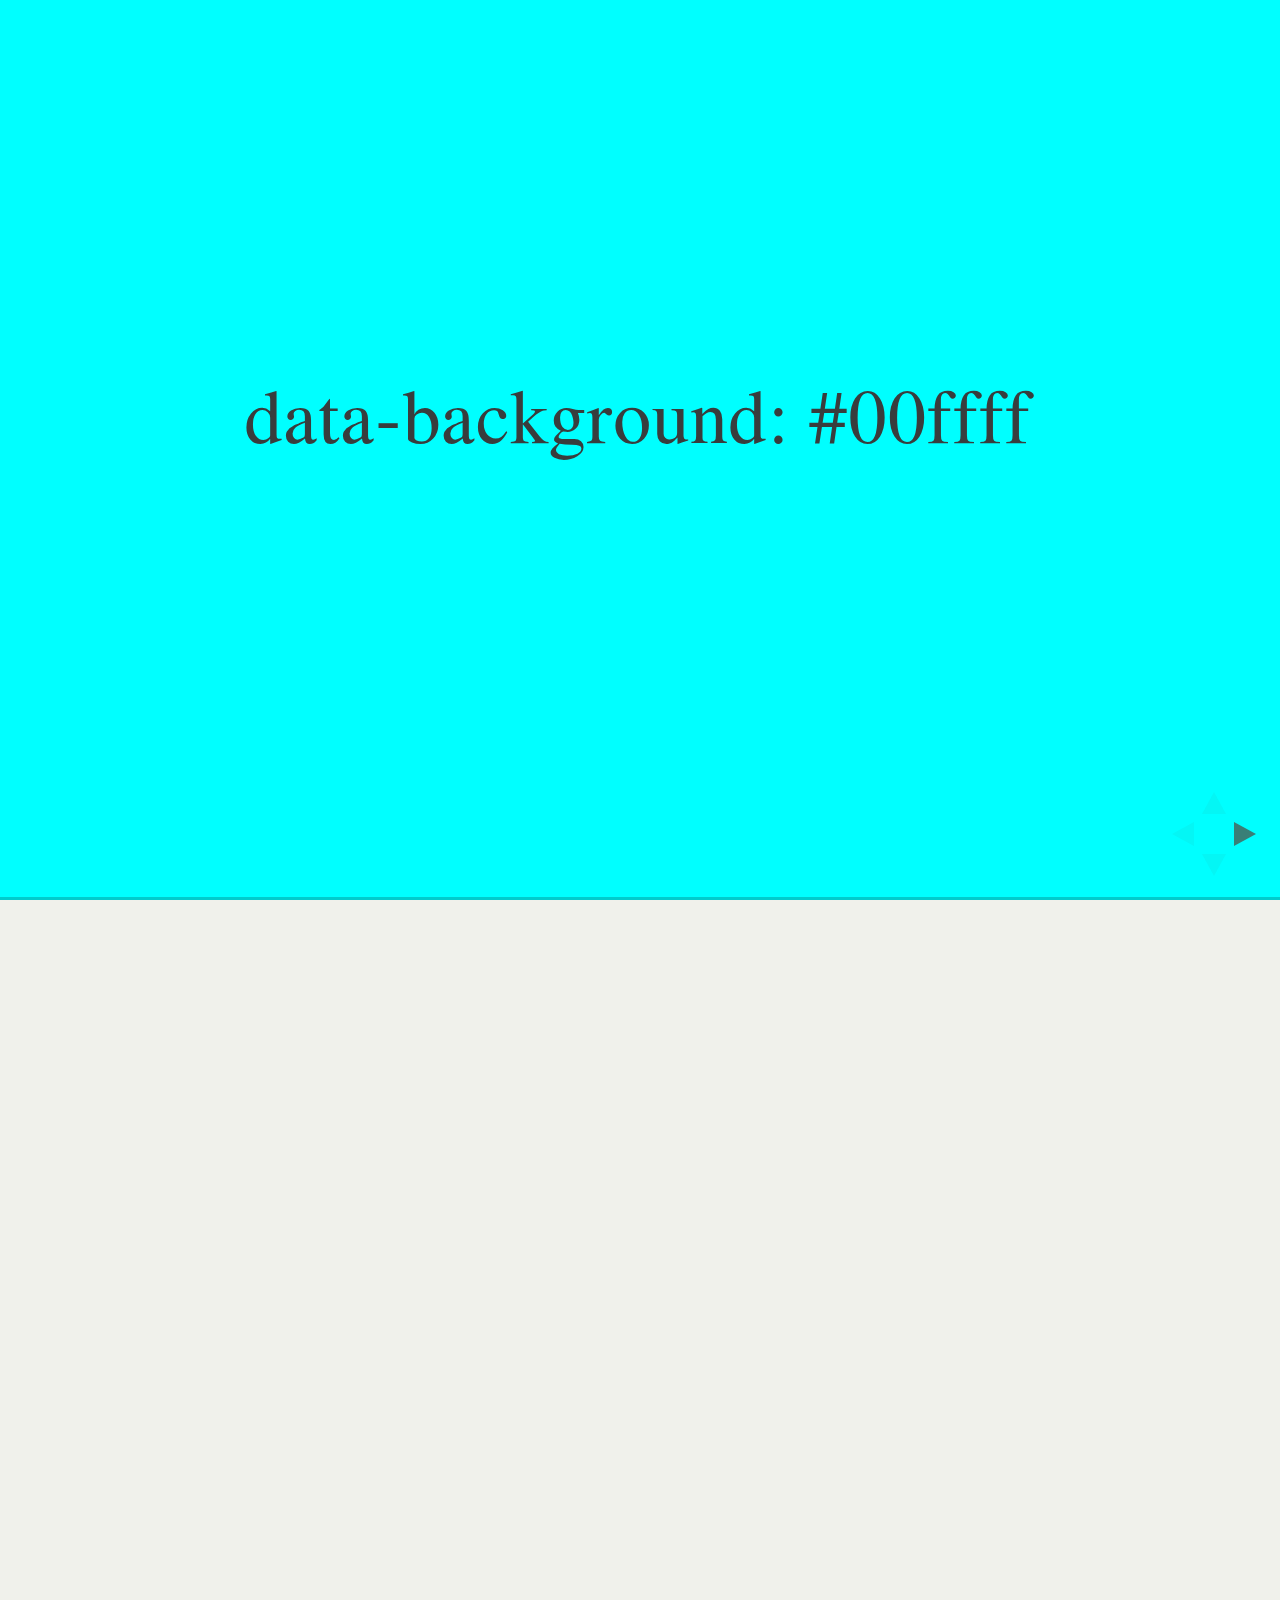
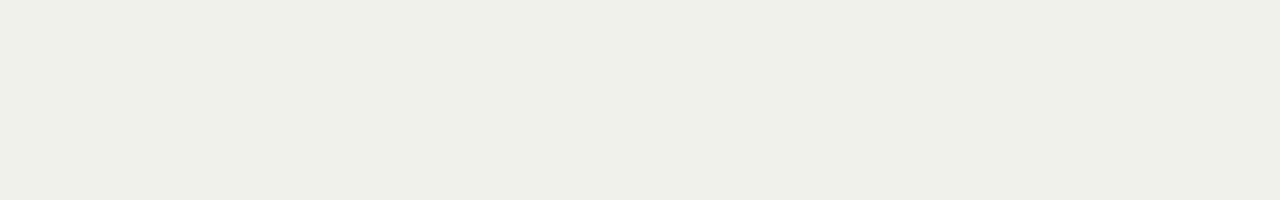
<file: test/examples/slide-backgrounds.html>
<!doctype html>
<html lang="en">

	<head>
		<meta charset="utf-8">

		<title>reveal.js - Slide Backgrounds</title>

		<meta name="viewport" content="width=device-width, initial-scale=1.0, maximum-scale=1.0, user-scalable=no">

		<link rel="stylesheet" href="../../css/reveal.min.css">
		<link rel="stylesheet" href="../../css/theme/serif.css" id="theme">
	</head>

	<body>

		<div class="reveal">

			<div class="slides">

				<section data-background="#00ffff">
					<h2>data-background: #00ffff</h2>
				</section>

				<section data-background="#bb00bb">
					<h2>data-background: #bb00bb</h2>
				</section>

				<section>
					<section data-background="#ff0000">
						<h2>data-background: #ff0000</h2>
					</section>
					<section data-background="rgba(0, 0, 0, 0.2)">
						<h2>data-background: rgba(0, 0, 0, 0.2)</h2>
					</section>
					<section data-background="salmon">
						<h2>data-background: salmon</h2>
					</section>
				</section>

				<section data-background="rgba(0, 100, 100, 0.2)">
					<section>
						<h2>Background applied to stack</h2>
					</section>
					<section>
						<h2>Background applied to stack</h2>
					</section>
					<section data-background="rgba(100, 0, 0, 0.2)">
						<h2>Background applied to slide inside of stack</h2>
					</section>
				</section>

				<section data-background-transition="slide" data-background="assets/image1.png" style="background: rgba(255,255,255,0.9)">
					<h2>Background image</h2>
				</section>

				<section>
					<section data-background-transition="slide" data-background="assets/image1.png" style="background: rgba(255,255,255,0.9)">
						<h2>Background image</h2>
					</section>
					<section data-background-transition="slide" data-background="assets/image1.png" style="background: rgba(255,255,255,0.9)">
						<h2>Background image</h2>
					</section>
				</section>

				<section data-background="assets/image2.png" data-background-size="100px" data-background-repeat="repeat" data-background-color="#111" style="background: rgba(255,255,255,0.9)">
					<h2>Background image</h2>
					<pre>data-background-size="100px" data-background-repeat="repeat" data-background-color="#111"</pre>
				</section>

				<section data-background="#888888">
					<h2>Same background twice (1/2)</h2>
				</section>
				<section data-background="#888888">
					<h2>Same background twice (2/2)</h2>
				</section>

			</div>

		</div>

		<script src="../../lib/js/head.min.js"></script>
		<script src="../../js/reveal.min.js"></script>

		<script>

			// Full list of configuration options available here:
			// https://github.com/hakimel/reveal.js#configuration
			Reveal.initialize({
				center: true,
				// rtl: true,

				transition: 'linear',
				// transitionSpeed: 'slow',
				// backgroundTransition: 'linear'
			});

		</script>

	</body>
</html>
</file>
<file: css/theme/pp-reveal.css>
/**
 * A simple theme for reveal.js presentations, similar
 * to the default theme. The accent color is brown.
 *
 * This theme is Copyright (C) 2012-2013 Owen Versteeg, http://owenversteeg.com - it is MIT licensed.
 */
.reveal a:not(.image) {
  line-height: 1.3em; }

/*********************************************
 * GLOBAL STYLES
 *********************************************/
body {
  background: #f0f1eb;
  background-color: #f0f1eb; }

.reveal {
  font-family: "Palatino Linotype", "Book Antiqua", Palatino, FreeSerif, serif;
  font-size: 36px;
  font-weight: 200;
  letter-spacing: -0.02em;
  color: black; }

::selection {
  color: white;
  background: #26351c;
  text-shadow: none; }

/*********************************************
 * HEADERS
 *********************************************/
.reveal h1,
.reveal h2,
.reveal h3,
.reveal h4,
.reveal h5,
.reveal h6 {
  margin: 0 0 20px 0;
  color: #383d3d;
  font-family: "Palatino Linotype", "Book Antiqua", Palatino, FreeSerif, serif;
  line-height: 0.9em;
  letter-spacing: 0.02em;
  text-transform: none;
  text-shadow: none; }

.reveal h1 {
  text-shadow: 0px 0px 6px rgba(0, 0, 0, 0.2); }

.pp-title h1, .pp-title h2 {
  color: white;
  text-shadow: 8px 8px 5px black; }

.pp-title p,
.reveal section.pp-title a,
.reveal section.pp-title a:hover {
  color: white;
  font-size: 1.5em;
  text-shadow: 5px 5px 0px black; }

.pp-title-top h1 {
  font-size: 3em;
  /*margin-top: -300px;*/
  margin-bottom: 430px;
}

/*********************************************
 * LINKS
 *********************************************/
.reveal a:not(.image) {
  color: #51483d;
  text-decoration: none;
  -webkit-transition: color .15s ease;
  -moz-transition: color .15s ease;
  -ms-transition: color .15s ease;
  -o-transition: color .15s ease;
  transition: color .15s ease; }

.reveal a:not(.image):hover {
  color: #8b7c69;
  text-shadow: none;
  border: none; }

.reveal .roll span:after {
  color: #fff;
  background: #25211c; }

/*********************************************
 * IMAGES
 *********************************************/
.reveal section img {
  margin: 15px 0px;
  background: rgba(255, 255, 255, 0.12);
  box-shadow: 0 0 10px rgba(0, 0, 0, 0.15);
  -webkit-transition: all .2s linear;
  -moz-transition: all .2s linear;
  -ms-transition: all .2s linear;
  -o-transition: all .2s linear;
  transition: all .2s linear; }

.reveal a:hover img {
  background: rgba(255, 255, 255, 0.2);
  border-color: #51483d;
  box-shadow: 0 0 20px rgba(0, 0, 0, 0.55); }

/*********************************************
 * NAVIGATION CONTROLS
 *********************************************/
.reveal .controls div.navigate-left,
.reveal .controls div.navigate-left.enabled {
  border-right-color: #51483d; }

.reveal .controls div.navigate-right,
.reveal .controls div.navigate-right.enabled {
  border-left-color: #51483d; }

.reveal .controls div.navigate-up,
.reveal .controls div.navigate-up.enabled {
  border-bottom-color: #51483d; }

.reveal .controls div.navigate-down,
.reveal .controls div.navigate-down.enabled {
  border-top-color: #51483d; }

.reveal .controls div.navigate-left.enabled:hover {
  border-right-color: #8b7c69; }

.reveal .controls div.navigate-right.enabled:hover {
  border-left-color: #8b7c69; }

.reveal .controls div.navigate-up.enabled:hover {
  border-bottom-color: #8b7c69; }

.reveal .controls div.navigate-down.enabled:hover {
  border-top-color: #8b7c69; }

/*********************************************
 * PROGRESS BAR
 *********************************************/
.reveal .progress {
  background: rgba(0, 0, 0, 0.2); }

.reveal .progress span {
  background: #51483d;
  -webkit-transition: width 800ms cubic-bezier(0.26, 0.86, 0.44, 0.985);
  -moz-transition: width 800ms cubic-bezier(0.26, 0.86, 0.44, 0.985);
  -ms-transition: width 800ms cubic-bezier(0.26, 0.86, 0.44, 0.985);
  -o-transition: width 800ms cubic-bezier(0.26, 0.86, 0.44, 0.985);
  transition: width 800ms cubic-bezier(0.26, 0.86, 0.44, 0.985); }
</file>
<file: lib/css/googlecode.css>
/*

Google Code style (c) Aahan Krish <geekpanth3r@gmail.com>

*/

pre code {
  display: block; padding: 0.5em;
  background: white; color: black;
}

pre .comment,
pre .template_comment,
pre .javadoc,
pre .comment * {
  color: #800;
}

pre .keyword,
pre .method,
pre .list .title,
pre .clojure .built_in,
pre .nginx .title,
pre .tag .title,
pre .setting .value,
pre .winutils,
pre .tex .command,
pre .http .title,
pre .request,
pre .status {
  color: #008;
}

pre .envvar,
pre .tex .special {
  color: #660;
}

pre .string,
pre .tag .value,
pre .cdata,
pre .filter .argument,
pre .attr_selector,
pre .apache .cbracket,
pre .date,
pre .regexp,
pre .coffeescript .attribute {
  color: #080;
}

pre .sub .identifier,
pre .pi,
pre .tag,
pre .tag .keyword,
pre .decorator,
pre .ini .title,
pre .shebang,
pre .prompt,
pre .hexcolor,
pre .rules .value,
pre .css .value .number,
pre .literal,
pre .symbol,
pre .ruby .symbol .string,
pre .number,
pre .css .function,
pre .clojure .attribute {
  color: #066;
}

pre .class .title,
pre .haskell .type,
pre .smalltalk .class,
pre .javadoctag,
pre .yardoctag,
pre .phpdoc,
pre .typename,
pre .tag .attribute,
pre .doctype,
pre .class .id,
pre .built_in,
pre .setting,
pre .params,
pre .variable,
pre .clojure .title {
  color: #606;
}

pre .css .tag,
pre .rules .property,
pre .pseudo,
pre .subst {
  color: #000;
}

pre .css .class, pre .css .id {
  color: #9B703F;
}

pre .value .important {
  color: #ff7700;
  font-weight: bold;
}

pre .rules .keyword {
  color: #C5AF75;
}

pre .annotation,
pre .apache .sqbracket,
pre .nginx .built_in {
  color: #9B859D;
}

pre .preprocessor,
pre .preprocessor *,
pre .pragma {
  color: #444;
}

pre .tex .formula {
  background-color: #EEE;
  font-style: italic;
}

pre .diff .header,
pre .chunk {
  color: #808080;
  font-weight: bold;
}

pre .diff .change {
  background-color: #BCCFF9;
}

pre .addition {
  background-color: #BAEEBA;
}

pre .deletion {
  background-color: #FFC8BD;
}

pre .comment .yardoctag {
  font-weight: bold;
}
</file>
<file: css/reveal.css>
@charset "UTF-8";

/*!
 * reveal.js
 * http://lab.hakim.se/reveal-js
 * MIT licensed
 *
 * Copyright (C) 2013 Hakim El Hattab, http://hakim.se
 */


/*********************************************
 * RESET STYLES
 *********************************************/

html, body, .reveal div, .reveal span, .reveal applet, .reveal object, .reveal iframe,
.reveal h1, .reveal h2, .reveal h3, .reveal h4, .reveal h5, .reveal h6, .reveal p, .reveal blockquote, .reveal pre,
.reveal a, .reveal abbr, .reveal acronym, .reveal address, .reveal big, .reveal cite, .reveal code,
.reveal del, .reveal dfn, .reveal em, .reveal img, .reveal ins, .reveal kbd, .reveal q, .reveal s, .reveal samp,
.reveal small, .reveal strike, .reveal strong, .reveal sub, .reveal sup, .reveal tt, .reveal var,
.reveal b, .reveal u, .reveal i, .reveal center,
.reveal dl, .reveal dt, .reveal dd, .reveal ol, .reveal ul, .reveal li,
.reveal fieldset, .reveal form, .reveal label, .reveal legend,
.reveal table, .reveal caption, .reveal tbody, .reveal tfoot, .reveal thead, .reveal tr, .reveal th, .reveal td,
.reveal article, .reveal aside, .reveal canvas, .reveal details, .reveal embed,
.reveal figure, .reveal figcaption, .reveal footer, .reveal header, .reveal hgroup,
.reveal menu, .reveal nav, .reveal output, .reveal ruby, .reveal section, .reveal summary,
.reveal time, .reveal mark, .reveal audio, video {
	margin: 0;
	padding: 0;
	border: 0;
	font-size: 100%;
	font: inherit;
	vertical-align: baseline;
}

.reveal article, .reveal aside, .reveal details, .reveal figcaption, .reveal figure,
.reveal footer, .reveal header, .reveal hgroup, .reveal menu, .reveal nav, .reveal section {
	display: block;
}


/*********************************************
 * GLOBAL STYLES
 *********************************************/

html,
body {
	width: 100%;
	height: 100%;
	overflow: hidden;
}

body {
	position: relative;
	line-height: 1;
}

::selection {
	background: #FF5E99;
	color: #fff;
	text-shadow: none;
}


/*********************************************
 * HEADERS
 *********************************************/

.reveal h1,
.reveal h2,
.reveal h3,
.reveal h4,
.reveal h5,
.reveal h6 {
	-webkit-hyphens: auto;
	   -moz-hyphens: auto;
	        hyphens: auto;

	word-wrap: break-word;
	line-height: 1;
}

.reveal h1 { font-size: 3.77em; }
.reveal h2 { font-size: 2.11em;	}
.reveal h3 { font-size: 1.55em;	}
.reveal h4 { font-size: 1em;	}


/*********************************************
 * VIEW FRAGMENTS
 *********************************************/

.reveal .slides section .fragment {
	opacity: 0;

	-webkit-transition: all .2s ease;
	   -moz-transition: all .2s ease;
	    -ms-transition: all .2s ease;
	     -o-transition: all .2s ease;
	        transition: all .2s ease;
}
	.reveal .slides section .fragment.visible {
		opacity: 1;
	}

.reveal .slides section .fragment.grow {
	opacity: 1;
}
	.reveal .slides section .fragment.grow.visible {
		-webkit-transform: scale( 1.3 );
		   -moz-transform: scale( 1.3 );
		    -ms-transform: scale( 1.3 );
		     -o-transform: scale( 1.3 );
		        transform: scale( 1.3 );
	}

.reveal .slides section .fragment.shrink {
	opacity: 1;
}
	.reveal .slides section .fragment.shrink.visible {
		-webkit-transform: scale( 0.7 );
		   -moz-transform: scale( 0.7 );
		    -ms-transform: scale( 0.7 );
		     -o-transform: scale( 0.7 );
		        transform: scale( 0.7 );
	}

.reveal .slides section .fragment.zoom-in {
	opacity: 0;

	-webkit-transform: scale( 0.1 );
	   -moz-transform: scale( 0.1 );
	    -ms-transform: scale( 0.1 );
	     -o-transform: scale( 0.1 );
	        transform: scale( 0.1 );
}

	.reveal .slides section .fragment.zoom-in.visible {
		opacity: 1;

		-webkit-transform: scale( 1 );
		   -moz-transform: scale( 1 );
		    -ms-transform: scale( 1 );
		     -o-transform: scale( 1 );
		        transform: scale( 1 );
	}

.reveal .slides section .fragment.roll-in {
	opacity: 0;

	-webkit-transform: rotateX( 90deg );
	   -moz-transform: rotateX( 90deg );
	    -ms-transform: rotateX( 90deg );
	     -o-transform: rotateX( 90deg );
	        transform: rotateX( 90deg );
}
	.reveal .slides section .fragment.roll-in.visible {
		opacity: 1;

		-webkit-transform: rotateX( 0 );
		   -moz-transform: rotateX( 0 );
		    -ms-transform: rotateX( 0 );
		     -o-transform: rotateX( 0 );
		        transform: rotateX( 0 );
	}

.reveal .slides section .fragment.fade-out {
	opacity: 1;
}
	.reveal .slides section .fragment.fade-out.visible {
		opacity: 0;
	}

.reveal .slides section .fragment.semi-fade-out {
	opacity: 1;
}
	.reveal .slides section .fragment.semi-fade-out.visible {
		opacity: 0.5;
	}

.reveal .slides section .fragment.highlight-red,
.reveal .slides section .fragment.highlight-green,
.reveal .slides section .fragment.highlight-blue {
	opacity: 1;
}
	.reveal .slides section .fragment.highlight-red.visible {
		color: #ff2c2d
	}
	.reveal .slides section .fragment.highlight-green.visible {
		color: #17ff2e;
	}
	.reveal .slides section .fragment.highlight-blue.visible {
		color: #1b91ff;
	}


/*********************************************
 * DEFAULT ELEMENT STYLES
 *********************************************/

/* Fixes issue in Chrome where italic fonts did not appear when printing to PDF */
.reveal:after {
  content: '';
  font-style: italic;
}

.reveal iframe {
	z-index: 1;
}

/* Ensure certain elements are never larger than the slide itself */
.reveal img,
.reveal video,
.reveal iframe {
	max-width: 95%;
	max-height: 95%;
}

/** Prevents layering issues in certain browser/transition combinations */
.reveal a {
	position: relative;
}

.reveal strong,
.reveal b {
	font-weight: bold;
}

.reveal em,
.reveal i {
	font-style: italic;
}

.reveal ol,
.reveal ul {
	display: inline-block;

	text-align: left;
	margin: 0 0 0 1em;
}

.reveal ol {
	list-style-type: decimal;
}

.reveal ul {
	list-style-type: disc;
}

.reveal ul ul {
	list-style-type: square;
}

.reveal ul ul ul {
	list-style-type: circle;
}

.reveal ul ul,
.reveal ul ol,
.reveal ol ol,
.reveal ol ul {
	display: block;
	margin-left: 40px;
}

.reveal p {
	margin-bottom: 10px;
	line-height: 1.2em;
}

.reveal q,
.reveal blockquote {
	quotes: none;
}

.reveal blockquote {
	display: block;
	position: relative;
	width: 70%;
	margin: 5px auto;
	padding: 5px;

	font-style: italic;
	background: rgba(255, 255, 255, 0.05);
	box-shadow: 0px 0px 2px rgba(0,0,0,0.2);
}
	.reveal blockquote p:first-child,
	.reveal blockquote p:last-child {
		display: inline-block;
	}

.reveal q {
	font-style: italic;
}

.reveal pre {
	display: block;
	position: relative;
	width: 90%;
	margin: 15px auto;

	text-align: left;
	font-size: 0.55em;
	font-family: monospace;
	line-height: 1.2em;

	word-wrap: break-word;

	box-shadow: 0px 0px 6px rgba(0,0,0,0.3);
}
.reveal code {
	font-family: monospace;
}
.reveal pre code {
	padding: 5px;
	overflow: auto;
	max-height: 400px;
	word-wrap: normal;
}
.reveal pre.stretch code {
	height: 100%;
	max-height: 100%;

	-webkit-box-sizing: border-box;
	   -moz-box-sizing: border-box;
	        box-sizing: border-box;
}

.reveal table th,
.reveal table td {
	text-align: left;
	padding-right: .3em;
}

.reveal table th {
	text-shadow: rgb(255,255,255) 1px 1px 2px;
}

.reveal sup {
	vertical-align: super;
}
.reveal sub {
	vertical-align: sub;
}

.reveal small {
	display: inline-block;
	font-size: 0.6em;
	line-height: 1.2em;
	vertical-align: top;
}

.reveal small * {
	vertical-align: top;
}

.reveal .stretch {
	max-width: none;
	max-height: none;
}


/*********************************************
 * CONTROLS
 *********************************************/

.reveal .controls {
	display: none;
	position: fixed;
	width: 110px;
	height: 110px;
	z-index: 30;
	right: 10px;
	bottom: 10px;
}

.reveal .controls div {
	position: absolute;
	opacity: 0.05;
	width: 0;
	height: 0;
	border: 12px solid transparent;

	-moz-transform: scale(.9999);

	-webkit-transition: all 0.2s ease;
	   -moz-transition: all 0.2s ease;
	    -ms-transition: all 0.2s ease;
	     -o-transition: all 0.2s ease;
	        transition: all 0.2s ease;
}

.reveal .controls div.enabled {
	opacity: 0.7;
	cursor: pointer;
}

.reveal .controls div.enabled:active {
	margin-top: 1px;
}

	.reveal .controls div.navigate-left {
		top: 42px;

		border-right-width: 22px;
		border-right-color: #eee;
	}
		.reveal .controls div.navigate-left.fragmented {
			opacity: 0.3;
		}

	.reveal .controls div.navigate-right {
		left: 74px;
		top: 42px;

		border-left-width: 22px;
		border-left-color: #eee;
	}
		.reveal .controls div.navigate-right.fragmented {
			opacity: 0.3;
		}

	.reveal .controls div.navigate-up {
		left: 42px;

		border-bottom-width: 22px;
		border-bottom-color: #eee;
	}
		.reveal .controls div.navigate-up.fragmented {
			opacity: 0.3;
		}

	.reveal .controls div.navigate-down {
		left: 42px;
		top: 74px;

		border-top-width: 22px;
		border-top-color: #eee;
	}
		.reveal .controls div.navigate-down.fragmented {
			opacity: 0.3;
		}


/*********************************************
 * PROGRESS BAR
 *********************************************/

.reveal .progress {
	position: fixed;
	display: none;
	height: 3px;
	width: 100%;
	bottom: 0;
	left: 0;
	z-index: 10;
}
	.reveal .progress:after {
		content: '';
		display: 'block';
		position: absolute;
		height: 20px;
		width: 100%;
		top: -20px;
	}
	.reveal .progress span {
		display: block;
		height: 100%;
		width: 0px;

		-webkit-transition: width 800ms cubic-bezier(0.260, 0.860, 0.440, 0.985);
		   -moz-transition: width 800ms cubic-bezier(0.260, 0.860, 0.440, 0.985);
		    -ms-transition: width 800ms cubic-bezier(0.260, 0.860, 0.440, 0.985);
		     -o-transition: width 800ms cubic-bezier(0.260, 0.860, 0.440, 0.985);
		        transition: width 800ms cubic-bezier(0.260, 0.860, 0.440, 0.985);
	}


/*********************************************
 * SLIDES
 *********************************************/

.reveal {
	position: relative;
	width: 100%;
	height: 100%;

	-ms-touch-action: none;
}

.reveal .slides {
	position: absolute;
	width: 100%;
	height: 100%;
	left: 50%;
	top: 50%;

	overflow: visible;
	z-index: 1;
	text-align: center;

	-webkit-transition: -webkit-perspective .4s ease;
	   -moz-transition: -moz-perspective .4s ease;
	    -ms-transition: -ms-perspective .4s ease;
	     -o-transition: -o-perspective .4s ease;
	        transition: perspective .4s ease;

	-webkit-perspective: 600px;
	   -moz-perspective: 600px;
	    -ms-perspective: 600px;
	        perspective: 600px;

	-webkit-perspective-origin: 0px -100px;
	   -moz-perspective-origin: 0px -100px;
	    -ms-perspective-origin: 0px -100px;
	        perspective-origin: 0px -100px;
}

.reveal .slides>section {
	-ms-perspective: 600px;
}

.reveal .slides>section,
.reveal .slides>section>section {
	display: none;
	position: absolute;
	width: 100%;
	padding: 20px 0px;

	z-index: 10;
	line-height: 1.2em;
	font-weight: normal;

	-webkit-transform-style: preserve-3d;
	   -moz-transform-style: preserve-3d;
	    -ms-transform-style: preserve-3d;
	        transform-style: preserve-3d;

	-webkit-transition: -webkit-transform-origin 800ms cubic-bezier(0.260, 0.860, 0.440, 0.985),
						-webkit-transform 800ms cubic-bezier(0.260, 0.860, 0.440, 0.985),
						visibility 800ms cubic-bezier(0.260, 0.860, 0.440, 0.985),
						opacity 800ms cubic-bezier(0.260, 0.860, 0.440, 0.985);
	   -moz-transition: -moz-transform-origin 800ms cubic-bezier(0.260, 0.860, 0.440, 0.985),
						-moz-transform 800ms cubic-bezier(0.260, 0.860, 0.440, 0.985),
						visibility 800ms cubic-bezier(0.260, 0.860, 0.440, 0.985),
						opacity 800ms cubic-bezier(0.260, 0.860, 0.440, 0.985);
	    -ms-transition: -ms-transform-origin 800ms cubic-bezier(0.260, 0.860, 0.440, 0.985),
						-ms-transform 800ms cubic-bezier(0.260, 0.860, 0.440, 0.985),
						visibility 800ms cubic-bezier(0.260, 0.860, 0.440, 0.985),
						opacity 800ms cubic-bezier(0.260, 0.860, 0.440, 0.985);
	     -o-transition: -o-transform-origin 800ms cubic-bezier(0.260, 0.860, 0.440, 0.985),
						-o-transform 800ms cubic-bezier(0.260, 0.860, 0.440, 0.985),
						visibility 800ms cubic-bezier(0.260, 0.860, 0.440, 0.985),
						opacity 800ms cubic-bezier(0.260, 0.860, 0.440, 0.985);
	        transition: transform-origin 800ms cubic-bezier(0.260, 0.860, 0.440, 0.985),
						transform 800ms cubic-bezier(0.260, 0.860, 0.440, 0.985),
						visibility 800ms cubic-bezier(0.260, 0.860, 0.440, 0.985),
						opacity 800ms cubic-bezier(0.260, 0.860, 0.440, 0.985);
}

/* Global transition speed settings */
.reveal[data-transition-speed="fast"] .slides section {
	-webkit-transition-duration: 400ms;
	   -moz-transition-duration: 400ms;
	    -ms-transition-duration: 400ms;
	        transition-duration: 400ms;
}
.reveal[data-transition-speed="slow"] .slides section {
	-webkit-transition-duration: 1200ms;
	   -moz-transition-duration: 1200ms;
	    -ms-transition-duration: 1200ms;
	        transition-duration: 1200ms;
}

/* Slide-specific transition speed overrides */
.reveal .slides section[data-transition-speed="fast"] {
	-webkit-transition-duration: 400ms;
	   -moz-transition-duration: 400ms;
	    -ms-transition-duration: 400ms;
	        transition-duration: 400ms;
}
.reveal .slides section[data-transition-speed="slow"] {
	-webkit-transition-duration: 1200ms;
	   -moz-transition-duration: 1200ms;
	    -ms-transition-duration: 1200ms;
	        transition-duration: 1200ms;
}

.reveal .slides>section {
	left: -50%;
	top: -50%;
}

.reveal .slides>section.stack {
	padding-top: 0;
	padding-bottom: 0;
}

.reveal .slides>section.present,
.reveal .slides>section>section.present {
	display: block;
	z-index: 11;
	opacity: 1;
}

.reveal.center,
.reveal.center .slides,
.reveal.center .slides section {
	min-height: auto !important;
}

/* Don't allow interaction with invisible slides */
.reveal .slides>section.future,
.reveal .slides>section>section.future,
.reveal .slides>section.past,
.reveal .slides>section>section.past {
	pointer-events: none;
}

.reveal.overview .slides>section,
.reveal.overview .slides>section>section {
	pointer-events: auto;
}



/*********************************************
 * DEFAULT TRANSITION
 *********************************************/

.reveal .slides>section[data-transition=default].past,
.reveal .slides>section.past {
	display: block;
	opacity: 0;

	-webkit-transform: translate3d(-100%, 0, 0) rotateY(-90deg) translate3d(-100%, 0, 0);
	   -moz-transform: translate3d(-100%, 0, 0) rotateY(-90deg) translate3d(-100%, 0, 0);
	    -ms-transform: translate3d(-100%, 0, 0) rotateY(-90deg) translate3d(-100%, 0, 0);
	        transform: translate3d(-100%, 0, 0) rotateY(-90deg) translate3d(-100%, 0, 0);
}
.reveal .slides>section[data-transition=default].future,
.reveal .slides>section.future {
	display: block;
	opacity: 0;

	-webkit-transform: translate3d(100%, 0, 0) rotateY(90deg) translate3d(100%, 0, 0);
	   -moz-transform: translate3d(100%, 0, 0) rotateY(90deg) translate3d(100%, 0, 0);
	    -ms-transform: translate3d(100%, 0, 0) rotateY(90deg) translate3d(100%, 0, 0);
	        transform: translate3d(100%, 0, 0) rotateY(90deg) translate3d(100%, 0, 0);
}

.reveal .slides>section>section[data-transition=default].past,
.reveal .slides>section>section.past {
	display: block;
	opacity: 0;

	-webkit-transform: translate3d(0, -300px, 0) rotateX(70deg) translate3d(0, -300px, 0);
	   -moz-transform: translate3d(0, -300px, 0) rotateX(70deg) translate3d(0, -300px, 0);
	    -ms-transform: translate3d(0, -300px, 0) rotateX(70deg) translate3d(0, -300px, 0);
	        transform: translate3d(0, -300px, 0) rotateX(70deg) translate3d(0, -300px, 0);
}
.reveal .slides>section>section[data-transition=default].future,
.reveal .slides>section>section.future {
	display: block;
	opacity: 0;

	-webkit-transform: translate3d(0, 300px, 0) rotateX(-70deg) translate3d(0, 300px, 0);
	   -moz-transform: translate3d(0, 300px, 0) rotateX(-70deg) translate3d(0, 300px, 0);
	    -ms-transform: translate3d(0, 300px, 0) rotateX(-70deg) translate3d(0, 300px, 0);
	        transform: translate3d(0, 300px, 0) rotateX(-70deg) translate3d(0, 300px, 0);
}


/*********************************************
 * CONCAVE TRANSITION
 *********************************************/

.reveal .slides>section[data-transition=concave].past,
.reveal.concave  .slides>section.past {
	-webkit-transform: translate3d(-100%, 0, 0) rotateY(90deg) translate3d(-100%, 0, 0);
	   -moz-transform: translate3d(-100%, 0, 0) rotateY(90deg) translate3d(-100%, 0, 0);
	    -ms-transform: translate3d(-100%, 0, 0) rotateY(90deg) translate3d(-100%, 0, 0);
	        transform: translate3d(-100%, 0, 0) rotateY(90deg) translate3d(-100%, 0, 0);
}
.reveal .slides>section[data-transition=concave].future,
.reveal.concave .slides>section.future {
	-webkit-transform: translate3d(100%, 0, 0) rotateY(-90deg) translate3d(100%, 0, 0);
	   -moz-transform: translate3d(100%, 0, 0) rotateY(-90deg) translate3d(100%, 0, 0);
	    -ms-transform: translate3d(100%, 0, 0) rotateY(-90deg) translate3d(100%, 0, 0);
	        transform: translate3d(100%, 0, 0) rotateY(-90deg) translate3d(100%, 0, 0);
}

.reveal .slides>section>section[data-transition=concave].past,
.reveal.concave .slides>section>section.past {
	-webkit-transform: translate3d(0, -80%, 0) rotateX(-70deg) translate3d(0, -80%, 0);
	   -moz-transform: translate3d(0, -80%, 0) rotateX(-70deg) translate3d(0, -80%, 0);
	    -ms-transform: translate3d(0, -80%, 0) rotateX(-70deg) translate3d(0, -80%, 0);
	        transform: translate3d(0, -80%, 0) rotateX(-70deg) translate3d(0, -80%, 0);
}
.reveal .slides>section>section[data-transition=concave].future,
.reveal.concave .slides>section>section.future {
	-webkit-transform: translate3d(0, 80%, 0) rotateX(70deg) translate3d(0, 80%, 0);
	   -moz-transform: translate3d(0, 80%, 0) rotateX(70deg) translate3d(0, 80%, 0);
	    -ms-transform: translate3d(0, 80%, 0) rotateX(70deg) translate3d(0, 80%, 0);
	        transform: translate3d(0, 80%, 0) rotateX(70deg) translate3d(0, 80%, 0);
}


/*********************************************
 * ZOOM TRANSITION
 *********************************************/

.reveal .slides>section[data-transition=zoom].past,
.reveal.zoom .slides>section.past {
	opacity: 0;
	visibility: hidden;

	-webkit-transform: scale(16);
	   -moz-transform: scale(16);
	    -ms-transform: scale(16);
	     -o-transform: scale(16);
	        transform: scale(16);
}
.reveal .slides>section[data-transition=zoom].future,
.reveal.zoom .slides>section.future {
	opacity: 0;
	visibility: hidden;

	-webkit-transform: scale(0.2);
	   -moz-transform: scale(0.2);
	    -ms-transform: scale(0.2);
	     -o-transform: scale(0.2);
	        transform: scale(0.2);
}

.reveal .slides>section>section[data-transition=zoom].past,
.reveal.zoom .slides>section>section.past {
	-webkit-transform: translate(0, -150%);
	   -moz-transform: translate(0, -150%);
	    -ms-transform: translate(0, -150%);
	     -o-transform: translate(0, -150%);
	        transform: translate(0, -150%);
}
.reveal .slides>section>section[data-transition=zoom].future,
.reveal.zoom .slides>section>section.future {
	-webkit-transform: translate(0, 150%);
	   -moz-transform: translate(0, 150%);
	    -ms-transform: translate(0, 150%);
	     -o-transform: translate(0, 150%);
	        transform: translate(0, 150%);
}


/*********************************************
 * LINEAR TRANSITION
 *********************************************/

.reveal.linear section {
	-webkit-backface-visibility: hidden;
	   -moz-backface-visibility: hidden;
	    -ms-backface-visibility: hidden;
	        backface-visibility: hidden;
}

.reveal .slides>section[data-transition=linear].past,
.reveal.linear .slides>section.past {
	-webkit-transform: translate(-150%, 0);
	   -moz-transform: translate(-150%, 0);
	    -ms-transform: translate(-150%, 0);
	     -o-transform: translate(-150%, 0);
	        transform: translate(-150%, 0);
}
.reveal .slides>section[data-transition=linear].future,
.reveal.linear .slides>section.future {
	-webkit-transform: translate(150%, 0);
	   -moz-transform: translate(150%, 0);
	    -ms-transform: translate(150%, 0);
	     -o-transform: translate(150%, 0);
	        transform: translate(150%, 0);
}

.reveal .slides>section>section[data-transition=linear].past,
.reveal.linear .slides>section>section.past {
	-webkit-transform: translate(0, -150%);
	   -moz-transform: translate(0, -150%);
	    -ms-transform: translate(0, -150%);
	     -o-transform: translate(0, -150%);
	        transform: translate(0, -150%);
}
.reveal .slides>section>section[data-transition=linear].future,
.reveal.linear .slides>section>section.future {
	-webkit-transform: translate(0, 150%);
	   -moz-transform: translate(0, 150%);
	    -ms-transform: translate(0, 150%);
	     -o-transform: translate(0, 150%);
	        transform: translate(0, 150%);
}


/*********************************************
 * CUBE TRANSITION
 *********************************************/

.reveal.cube .slides {
	-webkit-perspective: 1300px;
	   -moz-perspective: 1300px;
	    -ms-perspective: 1300px;
	        perspective: 1300px;
}

.reveal.cube .slides section {
	padding: 30px;
	min-height: 700px;

	-webkit-backface-visibility: hidden;
	   -moz-backface-visibility: hidden;
	    -ms-backface-visibility: hidden;
	        backface-visibility: hidden;

	-webkit-box-sizing: border-box;
	   -moz-box-sizing: border-box;
	        box-sizing: border-box;
}
	.reveal.center.cube .slides section {
		min-height: auto;
	}
	.reveal.cube .slides section:not(.stack):before {
		content: '';
		position: absolute;
		display: block;
		width: 100%;
		height: 100%;
		left: 0;
		top: 0;
		background: rgba(0,0,0,0.1);
		border-radius: 4px;

		-webkit-transform: translateZ( -20px );
		   -moz-transform: translateZ( -20px );
		    -ms-transform: translateZ( -20px );
		     -o-transform: translateZ( -20px );
		        transform: translateZ( -20px );
	}
	.reveal.cube .slides section:not(.stack):after {
		content: '';
		position: absolute;
		display: block;
		width: 90%;
		height: 30px;
		left: 5%;
		bottom: 0;
		background: none;
		z-index: 1;

		border-radius: 4px;
		box-shadow: 0px 95px 25px rgba(0,0,0,0.2);

		-webkit-transform: translateZ(-90px) rotateX( 65deg );
		   -moz-transform: translateZ(-90px) rotateX( 65deg );
		    -ms-transform: translateZ(-90px) rotateX( 65deg );
		     -o-transform: translateZ(-90px) rotateX( 65deg );
		        transform: translateZ(-90px) rotateX( 65deg );
	}

.reveal.cube .slides>section.stack {
	padding: 0;
	background: none;
}

.reveal.cube .slides>section.past {
	-webkit-transform-origin: 100% 0%;
	   -moz-transform-origin: 100% 0%;
	    -ms-transform-origin: 100% 0%;
	        transform-origin: 100% 0%;

	-webkit-transform: translate3d(-100%, 0, 0) rotateY(-90deg);
	   -moz-transform: translate3d(-100%, 0, 0) rotateY(-90deg);
	    -ms-transform: translate3d(-100%, 0, 0) rotateY(-90deg);
	        transform: translate3d(-100%, 0, 0) rotateY(-90deg);
}

.reveal.cube .slides>section.future {
	-webkit-transform-origin: 0% 0%;
	   -moz-transform-origin: 0% 0%;
	    -ms-transform-origin: 0% 0%;
	        transform-origin: 0% 0%;

	-webkit-transform: translate3d(100%, 0, 0) rotateY(90deg);
	   -moz-transform: translate3d(100%, 0, 0) rotateY(90deg);
	    -ms-transform: translate3d(100%, 0, 0) rotateY(90deg);
	        transform: translate3d(100%, 0, 0) rotateY(90deg);
}

.reveal.cube .slides>section>section.past {
	-webkit-transform-origin: 0% 100%;
	   -moz-transform-origin: 0% 100%;
	    -ms-transform-origin: 0% 100%;
	        transform-origin: 0% 100%;

	-webkit-transform: translate3d(0, -100%, 0) rotateX(90deg);
	   -moz-transform: translate3d(0, -100%, 0) rotateX(90deg);
	    -ms-transform: translate3d(0, -100%, 0) rotateX(90deg);
	        transform: translate3d(0, -100%, 0) rotateX(90deg);
}

.reveal.cube .slides>section>section.future {
	-webkit-transform-origin: 0% 0%;
	   -moz-transform-origin: 0% 0%;
	    -ms-transform-origin: 0% 0%;
	        transform-origin: 0% 0%;

	-webkit-transform: translate3d(0, 100%, 0) rotateX(-90deg);
	   -moz-transform: translate3d(0, 100%, 0) rotateX(-90deg);
	    -ms-transform: translate3d(0, 100%, 0) rotateX(-90deg);
	        transform: translate3d(0, 100%, 0) rotateX(-90deg);
}


/*********************************************
 * PAGE TRANSITION
 *********************************************/

.reveal.page .slides {
	-webkit-perspective-origin: 0% 50%;
	   -moz-perspective-origin: 0% 50%;
	    -ms-perspective-origin: 0% 50%;
	        perspective-origin: 0% 50%;

	-webkit-perspective: 3000px;
	   -moz-perspective: 3000px;
	    -ms-perspective: 3000px;
	        perspective: 3000px;
}

.reveal.page .slides section {
	padding: 30px;
	min-height: 700px;

	-webkit-box-sizing: border-box;
	   -moz-box-sizing: border-box;
	        box-sizing: border-box;
}
	.reveal.page .slides section.past {
		z-index: 12;
	}
	.reveal.page .slides section:not(.stack):before {
		content: '';
		position: absolute;
		display: block;
		width: 100%;
		height: 100%;
		left: 0;
		top: 0;
		background: rgba(0,0,0,0.1);

		-webkit-transform: translateZ( -20px );
		   -moz-transform: translateZ( -20px );
		    -ms-transform: translateZ( -20px );
		     -o-transform: translateZ( -20px );
		        transform: translateZ( -20px );
	}
	.reveal.page .slides section:not(.stack):after {
		content: '';
		position: absolute;
		display: block;
		width: 90%;
		height: 30px;
		left: 5%;
		bottom: 0;
		background: none;
		z-index: 1;

		border-radius: 4px;
		box-shadow: 0px 95px 25px rgba(0,0,0,0.2);

		-webkit-transform: translateZ(-90px) rotateX( 65deg );
	}

.reveal.page .slides>section.stack {
	padding: 0;
	background: none;
}

.reveal.page .slides>section.past {
	-webkit-transform-origin: 0% 0%;
	   -moz-transform-origin: 0% 0%;
	    -ms-transform-origin: 0% 0%;
	        transform-origin: 0% 0%;

	-webkit-transform: translate3d(-40%, 0, 0) rotateY(-80deg);
	   -moz-transform: translate3d(-40%, 0, 0) rotateY(-80deg);
	    -ms-transform: translate3d(-40%, 0, 0) rotateY(-80deg);
	        transform: translate3d(-40%, 0, 0) rotateY(-80deg);
}

.reveal.page .slides>section.future {
	-webkit-transform-origin: 100% 0%;
	   -moz-transform-origin: 100% 0%;
	    -ms-transform-origin: 100% 0%;
	        transform-origin: 100% 0%;

	-webkit-transform: translate3d(0, 0, 0);
	   -moz-transform: translate3d(0, 0, 0);
	    -ms-transform: translate3d(0, 0, 0);
	        transform: translate3d(0, 0, 0);
}

.reveal.page .slides>section>section.past {
	-webkit-transform-origin: 0% 0%;
	   -moz-transform-origin: 0% 0%;
	    -ms-transform-origin: 0% 0%;
	        transform-origin: 0% 0%;

	-webkit-transform: translate3d(0, -40%, 0) rotateX(80deg);
	   -moz-transform: translate3d(0, -40%, 0) rotateX(80deg);
	    -ms-transform: translate3d(0, -40%, 0) rotateX(80deg);
	        transform: translate3d(0, -40%, 0) rotateX(80deg);
}

.reveal.page .slides>section>section.future {
	-webkit-transform-origin: 0% 100%;
	   -moz-transform-origin: 0% 100%;
	    -ms-transform-origin: 0% 100%;
	        transform-origin: 0% 100%;

	-webkit-transform: translate3d(0, 0, 0);
	   -moz-transform: translate3d(0, 0, 0);
	    -ms-transform: translate3d(0, 0, 0);
	        transform: translate3d(0, 0, 0);
}


/*********************************************
 * FADE TRANSITION
 *********************************************/

.reveal .slides section[data-transition=fade],
.reveal.fade .slides section,
.reveal.fade .slides>section>section {
    -webkit-transform: none;
	   -moz-transform: none;
	    -ms-transform: none;
	     -o-transform: none;
	        transform: none;

	-webkit-transition: opacity 0.5s;
	   -moz-transition: opacity 0.5s;
	    -ms-transition: opacity 0.5s;
	     -o-transition: opacity 0.5s;
	        transition: opacity 0.5s;
}


.reveal.fade.overview .slides section,
.reveal.fade.overview .slides>section>section,
.reveal.fade.overview-deactivating .slides section,
.reveal.fade.overview-deactivating .slides>section>section {
	-webkit-transition: none;
	   -moz-transition: none;
	    -ms-transition: none;
	     -o-transition: none;
	        transition: none;
}


/*********************************************
 * NO TRANSITION
 *********************************************/

.reveal .slides section[data-transition=none],
.reveal.none .slides section {
	-webkit-transform: none;
	   -moz-transform: none;
	    -ms-transform: none;
	     -o-transform: none;
	        transform: none;

	-webkit-transition: none;
	   -moz-transition: none;
	    -ms-transition: none;
	     -o-transition: none;
	        transition: none;
}


/*********************************************
 * OVERVIEW
 *********************************************/

.reveal.overview .slides {
	-webkit-perspective-origin: 0% 0%;
	   -moz-perspective-origin: 0% 0%;
	    -ms-perspective-origin: 0% 0%;
	        perspective-origin: 0% 0%;

	-webkit-perspective: 700px;
	   -moz-perspective: 700px;
	    -ms-perspective: 700px;
	        perspective: 700px;
}

.reveal.overview .slides section {
	height: 600px;
	top: -300px !important;
	overflow: hidden;
	opacity: 1 !important;
	visibility: visible !important;
	cursor: pointer;
	background: rgba(0,0,0,0.1);
}
.reveal.overview .slides section .fragment {
	opacity: 1;
}
.reveal.overview .slides section:after,
.reveal.overview .slides section:before {
	display: none !important;
}
.reveal.overview .slides section>section {
	opacity: 1;
	cursor: pointer;
}
	.reveal.overview .slides section:hover {
		background: rgba(0,0,0,0.3);
	}
	.reveal.overview .slides section.present {
		background: rgba(0,0,0,0.3);
	}
.reveal.overview .slides>section.stack {
	padding: 0;
	top: 0 !important;
	background: none;
	overflow: visible;
}


/*********************************************
 * PAUSED MODE
 *********************************************/

.reveal .pause-overlay {
	position: absolute;
	top: 0;
	left: 0;
	width: 100%;
	height: 100%;
	background: black;
	visibility: hidden;
	opacity: 0;
	z-index: 100;

	-webkit-transition: all 1s ease;
	   -moz-transition: all 1s ease;
	    -ms-transition: all 1s ease;
	     -o-transition: all 1s ease;
	        transition: all 1s ease;
}
.reveal.paused .pause-overlay {
	visibility: visible;
	opacity: 1;
}


/*********************************************
 * FALLBACK
 *********************************************/

.no-transforms {
	overflow-y: auto;
}

.no-transforms .reveal .slides {
	position: relative;
	width: 80%;
	height: auto !important;
	top: 0;
	left: 50%;
	margin: 0;
	text-align: center;
}

.no-transforms .reveal .controls,
.no-transforms .reveal .progress {
	display: none !important;
}

.no-transforms .reveal .slides section {
	display: block !important;
	opacity: 1 !important;
	position: relative !important;
	height: auto;
	min-height: auto;
	top: 0;
	left: -50%;
	margin: 70px 0;

	-webkit-transform: none;
	   -moz-transform: none;
	    -ms-transform: none;
	     -o-transform: none;
	        transform: none;
}

.no-transforms .reveal .slides section section {
	left: 0;
}

.reveal .no-transition,
.reveal .no-transition * {
	-webkit-transition: none !important;
	   -moz-transition: none !important;
	    -ms-transition: none !important;
	     -o-transition: none !important;
	        transition: none !important;
}


/*********************************************
 * BACKGROUND STATES [DEPRECATED]
 *********************************************/

.reveal .state-background {
	position: absolute;
	width: 100%;
	height: 100%;
	background: rgba( 0, 0, 0, 0 );

	-webkit-transition: background 800ms ease;
	   -moz-transition: background 800ms ease;
	    -ms-transition: background 800ms ease;
	     -o-transition: background 800ms ease;
	        transition: background 800ms ease;
}
.alert .reveal .state-background {
	background: rgba( 200, 50, 30, 0.6 );
}
.soothe .reveal .state-background {
	background: rgba( 50, 200, 90, 0.4 );
}
.blackout .reveal .state-background {
	background: rgba( 0, 0, 0, 0.6 );
}
.whiteout .reveal .state-background {
	background: rgba( 255, 255, 255, 0.6 );
}
.cobalt .reveal .state-background {
	background: rgba( 22, 152, 213, 0.6 );
}
.mint .reveal .state-background {
	background: rgba( 22, 213, 75, 0.6 );
}
.submerge .reveal .state-background {
	background: rgba( 12, 25, 77, 0.6);
}
.lila .reveal .state-background {
	background: rgba( 180, 50, 140, 0.6 );
}
.sunset .reveal .state-background {
	background: rgba( 255, 122, 0, 0.6 );
}


/*********************************************
 * PER-SLIDE BACKGROUNDS
 *********************************************/

.reveal>.backgrounds {
	position: absolute;
	width: 100%;
	height: 100%;
}
	.reveal .slide-background {
		position: absolute;
		width: 100%;
		height: 100%;
		opacity: 0;
		visibility: hidden;

		background-color: rgba( 0, 0, 0, 0 );
		background-position: 50% 50%;
		background-repeat: no-repeat;
		background-size: cover;

		-webkit-transition: all 600ms cubic-bezier(0.260, 0.860, 0.440, 0.985);
		   -moz-transition: all 600ms cubic-bezier(0.260, 0.860, 0.440, 0.985);
		    -ms-transition: all 600ms cubic-bezier(0.260, 0.860, 0.440, 0.985);
		     -o-transition: all 600ms cubic-bezier(0.260, 0.860, 0.440, 0.985);
		        transition: all 600ms cubic-bezier(0.260, 0.860, 0.440, 0.985);
	}
	.reveal .slide-background.present {
		opacity: 1;
		visibility: visible;
	}

	.print-pdf .reveal .slide-background {
		opacity: 1 !important;
		visibility: visible !important;
	}

/* Immediate transition style */
.reveal[data-background-transition=none]>.backgrounds .slide-background,
.reveal>.backgrounds .slide-background[data-background-transition=none] {
	-webkit-transition: none;
	   -moz-transition: none;
	    -ms-transition: none;
	     -o-transition: none;
	        transition: none;
}

/* Linear sliding transition style */
.reveal[data-background-transition=slide]>.backgrounds .slide-background,
.reveal>.backgrounds .slide-background[data-background-transition=slide] {
	opacity: 1;

	-webkit-backface-visibility: hidden;
	   -moz-backface-visibility: hidden;
	    -ms-backface-visibility: hidden;
	        backface-visibility: hidden;

	-webkit-transition-duration: 800ms;
	   -moz-transition-duration: 800ms;
	    -ms-transition-duration: 800ms;
	     -o-transition-duration: 800ms;
	        transition-duration: 800ms;
}
	.reveal[data-background-transition=slide]>.backgrounds .slide-background.past,
	.reveal>.backgrounds .slide-background.past[data-background-transition=slide] {
		-webkit-transform: translate(-100%, 0);
		   -moz-transform: translate(-100%, 0);
		    -ms-transform: translate(-100%, 0);
		     -o-transform: translate(-100%, 0);
		        transform: translate(-100%, 0);
	}
	.reveal[data-background-transition=slide]>.backgrounds .slide-background.future,
	.reveal>.backgrounds .slide-background.future[data-background-transition=slide] {
		-webkit-transform: translate(100%, 0);
		   -moz-transform: translate(100%, 0);
		    -ms-transform: translate(100%, 0);
		     -o-transform: translate(100%, 0);
		        transform: translate(100%, 0);
	}

	.reveal[data-background-transition=slide]>.backgrounds .slide-background>.slide-background.past,
	.reveal>.backgrounds .slide-background>.slide-background.past[data-background-transition=slide] {
		-webkit-transform: translate(0, -100%);
		   -moz-transform: translate(0, -100%);
		    -ms-transform: translate(0, -100%);
		     -o-transform: translate(0, -100%);
		        transform: translate(0, -100%);
	}
	.reveal[data-background-transition=slide]>.backgrounds .slide-background>.slide-background.future,
	.reveal>.backgrounds .slide-background>.slide-background.future[data-background-transition=slide] {
		-webkit-transform: translate(0, 100%);
		   -moz-transform: translate(0, 100%);
		    -ms-transform: translate(0, 100%);
		     -o-transform: translate(0, 100%);
		        transform: translate(0, 100%);
	}


/* Global transition speed settings */
.reveal[data-transition-speed="fast"]>.backgrounds .slide-background {
	-webkit-transition-duration: 400ms;
	   -moz-transition-duration: 400ms;
	    -ms-transition-duration: 400ms;
	        transition-duration: 400ms;
}
.reveal[data-transition-speed="slow"]>.backgrounds .slide-background {
	-webkit-transition-duration: 1200ms;
	   -moz-transition-duration: 1200ms;
	    -ms-transition-duration: 1200ms;
	        transition-duration: 1200ms;
}


/*********************************************
 * RTL SUPPORT
 *********************************************/

.reveal.rtl .slides,
.reveal.rtl .slides h1,
.reveal.rtl .slides h2,
.reveal.rtl .slides h3,
.reveal.rtl .slides h4,
.reveal.rtl .slides h5,
.reveal.rtl .slides h6 {
	direction: rtl;
	font-family: sans-serif;
}

.reveal.rtl pre,
.reveal.rtl code {
	direction: ltr;
}

.reveal.rtl ol,
.reveal.rtl ul {
	text-align: right;
}

.reveal.rtl .progress span {
	float: right
}


/*********************************************
 * LINK PREVIEW OVERLAY
 *********************************************/

 .reveal .preview-link-overlay {
 	position: absolute;
 	top: 0;
 	left: 0;
 	width: 100%;
 	height: 100%;
 	z-index: 1000;
 	background: rgba( 0, 0, 0, 0.9 );
 	opacity: 0;
 	visibility: hidden;

 	-webkit-transition: all 0.3s ease;
 	   -moz-transition: all 0.3s ease;
 	    -ms-transition: all 0.3s ease;
 	        transition: all 0.3s ease;
 }
 	.reveal .preview-link-overlay.visible {
 		opacity: 1;
 		visibility: visible;
 	}

 	.reveal .preview-link-overlay .spinner {
 		position: absolute;
 		display: block;
 		top: 50%;
 		left: 50%;
 		width: 32px;
 		height: 32px;
 		margin: -16px 0 0 -16px;
 		z-index: 10;
 		background-image: url([data-uri]%2F%2F%2F6%2Bvr8nJybW1tcDAwOjo6Nvb26ioqKOjo7Ozs%2FLy8vz8%2FAAAAAAAAAAAACH%2FC05FVFNDQVBFMi4wAwEAAAAh%2FhpDcmVhdGVkIHdpdGggYWpheGxvYWQuaW5mbwAh%[base64]%2FV%2FnmOM82XiHRLYKhKP1oZmADdEAAAh%2BQQJCgAAACwAAAAAIAAgAAAE6hDISWlZpOrNp1lGNRSdRpDUolIGw5RUYhhHukqFu8DsrEyqnWThGvAmhVlteBvojpTDDBUEIFwMFBRAmBkSgOrBFZogCASwBDEY%2FCZSg7GSE0gSCjQBMVG023xWBhklAnoEdhQEfyNqMIcKjhRsjEdnezB%2BA4k8gTwJhFuiW4dokXiloUepBAp5qaKpp6%2BHo7aWW54wl7obvEe0kRuoplCGepwSx2jJvqHEmGt6whJpGpfJCHmOoNHKaHx61WiSR92E4lbFoq%2BB6QDtuetcaBPnW6%2BO7wDHpIiK9SaVK5GgV543tzjgGcghAgAh%[base64]%2B%2BG%2Bw48edZPK%2BM6hLJpQg484enXIdQFSS1u6UhksENEQAAIfkECQoAAAAsAAAAACAAIAAABOcQyEmpGKLqzWcZRVUQnZYg1aBSh2GUVEIQ2aQOE%2BG%2BcD4ntpWkZQj1JIiZIogDFFyHI0UxQwFugMSOFIPJftfVAEoZLBbcLEFhlQiqGp1Vd140AUklUN3eCA51C1EWMzMCezCBBmkxVIVHBWd3HHl9JQOIJSdSnJ0TDKChCwUJjoWMPaGqDKannasMo6WnM562R5YluZRwur0wpgqZE7NKUm%2BFNRPIhjBJxKZteWuIBMN4zRMIVIhffcgojwCF117i4nlLnY5ztRLsnOk%2BaV%2BoJY7V7m76PdkS4trKcdg0Zc0tTcKkRAAAIfkECQoAAAAsAAAAACAAIAAABO4QyEkpKqjqzScpRaVkXZWQEximw1BSCUEIlDohrft6cpKCk5xid5MNJTaAIkekKGQkWyKHkvhKsR7ARmitkAYDYRIbUQRQjWBwJRzChi9CRlBcY1UN4g0%[base64]%[base64]%2BE71SRQeyqUToLA7VxF0JDyIQh%2FMVVPMt1ECZlfcjZJ9mIKoaTl1MRIl5o4CUKXOwmyrCInCKqcWtvadL2SYhyASyNDJ0uIiRMDjI0Fd30%2FiI2UA5GSS5UDj2l6NoqgOgN4gksEBgYFf0FDqKgHnyZ9OX8HrgYHdHpcHQULXAS2qKpENRg7eAMLC7kTBaixUYFkKAzWAAnLC7FLVxLWDBLKCwaKTULgEwbLA4hJtOkSBNqITT3xEgfLpBtzE%2FjiuL04RGEBgwWhShRgQExHBAAh%2BQQJCgAAACwAAAAAIAAgAAAE7xDISWlSqerNpyJKhWRdlSAVoVLCWk6JKlAqAavhO9UkUHsqlE6CwO1cRdCQ8iEIfzFVTzLdRAmZX3I2SfZiCqGk5dTESJeaOAlClzsJsqwiJwiqnFrb2nS9kmIcgEsjQydLiIlHehhpejaIjzh9eomSjZR%[base64]%2BE71SRQeyqUToLA7VxF0JDyIQh%[base64]%2BE71SRQeyqUToLA7VxF0JDyIQh%2FMVVPMt1ECZlfcjZJ9mIKoaTl1MRIl5o4CUKXOwmyrCInCKqcWtvadL2SYhyASyNDJ0uIiUd6GAULDJCRiXo1CpGXDJOUjY%2BYip9DhToJA4RBLwMLCwVDfRgbBAaqqoZ1XBMHswsHtxtFaH1iqaoGNgAIxRpbFAgfPQSqpbgGBqUD1wBXeCYp1AYZ19JJOYgH1KwA4UBvQwXUBxPqVD9L3sbp2BNk2xvvFPJd%2BMFCN6HAAIKgNggY0KtEBAAh%[base64]%2BvsYMDAzZQPC9VCNkDWUhGkuE5PxJNwiUK4UfLzOlD4WvzAHaoG9nxPi5d%2BjYUqfAhhykOFwJWiAAAIfkECQoAAAAsAAAAACAAIAAABPAQyElpUqnqzaciSoVkXVUMFaFSwlpOCcMYlErAavhOMnNLNo8KsZsMZItJEIDIFSkLGQoQTNhIsFehRww2CQLKF0tYGKYSg%2BygsZIuNqJksKgbfgIGepNo2cIUB3V1B3IvNiBYNQaDSTtfhhx0CwVPI0UJe0%2Bbm4g5VgcGoqOcnjmjqDSdnhgEoamcsZuXO1aWQy8KAwOAuTYYGwi7w5h%2BKr0SJ8MFihpNbx%2B4Erq7BYBuzsdiH1jCAzoSfl0rVirNbRXlBBlLX%2BBP0XJLAPGzTkAuAOqb0WT5AH7OcdCm5B8TgRwSRKIHQtaLCwg1RAAAOwAAAAAAAAAAAA%3D%3D);

 		visibility: visible;
 		opacity: 0.6;

 		-webkit-transition: all 0.3s ease;
 		   -moz-transition: all 0.3s ease;
 		    -ms-transition: all 0.3s ease;
 		        transition: all 0.3s ease;
 	}

 	.reveal .preview-link-overlay header {
 		position: absolute;
 		left: 0;
 		top: 0;
 		width: 100%;
 		height: 40px;
 		z-index: 2;
 		border-bottom: 1px solid #222;
 	}
 		.reveal .preview-link-overlay header a {
 			display: inline-block;
 			width: 40px;
 			height: 40px;
 			padding: 0 10px;
 			float: right;
 			opacity: 0.6;

 			box-sizing: border-box;
 		}
 			.reveal .preview-link-overlay header a:hover {
 				opacity: 1;
 			}
 			.reveal .preview-link-overlay header a .icon {
 				display: inline-block;
 				width: 20px;
 				height: 20px;

 				background-position: 50% 50%;
 				background-size: 100%;
 				background-repeat: no-repeat;
 			}
 			.reveal .preview-link-overlay header a.close .icon {
 				background-image: url([data-uri]);
 			}
 			.reveal .preview-link-overlay header a.external .icon {
 				background-image: url([data-uri]);
 			}

 	.reveal .preview-link-overlay .viewport {
 		position: absolute;
 		top: 40px;
 		right: 0;
 		bottom: 0;
 		left: 0;
 	}

 	.reveal .preview-link-overlay .viewport iframe {
 		width: 100%;
 		height: 100%;
 		max-width: 100%;
 		max-height: 100%;
 		border: 0;

 		opacity: 0;
 		visibility: hidden;

 		-webkit-transition: all 0.3s ease;
 		   -moz-transition: all 0.3s ease;
 		    -ms-transition: all 0.3s ease;
 		        transition: all 0.3s ease;
 	}

 	.reveal .preview-link-overlay.loaded .viewport iframe {
 		opacity: 1;
 		visibility: visible;
 	}

 	.reveal .preview-link-overlay.loaded .spinner {
 		opacity: 0;
 		visibility: hidden;

 		-webkit-transform: scale(0.2);
 		   -moz-transform: scale(0.2);
 		    -ms-transform: scale(0.2);
 		        transform: scale(0.2);
 	}


/*********************************************
 * ROLLING LINKS
 *********************************************/

.reveal .roll {
	display: inline-block;
	line-height: 1.2;
	overflow: hidden;

	vertical-align: top;

	-webkit-perspective: 400px;
	   -moz-perspective: 400px;
	    -ms-perspective: 400px;
	        perspective: 400px;

	-webkit-perspective-origin: 50% 50%;
	   -moz-perspective-origin: 50% 50%;
	    -ms-perspective-origin: 50% 50%;
	        perspective-origin: 50% 50%;
}
	.reveal .roll:hover {
		background: none;
		text-shadow: none;
	}
.reveal .roll span {
	display: block;
	position: relative;
	padding: 0 2px;

	pointer-events: none;

	-webkit-transition: all 400ms ease;
	   -moz-transition: all 400ms ease;
	    -ms-transition: all 400ms ease;
	        transition: all 400ms ease;

	-webkit-transform-origin: 50% 0%;
	   -moz-transform-origin: 50% 0%;
	    -ms-transform-origin: 50% 0%;
	        transform-origin: 50% 0%;

	-webkit-transform-style: preserve-3d;
	   -moz-transform-style: preserve-3d;
	    -ms-transform-style: preserve-3d;
	        transform-style: preserve-3d;

	-webkit-backface-visibility: hidden;
	   -moz-backface-visibility: hidden;
	        backface-visibility: hidden;
}
	.reveal .roll:hover span {
	    background: rgba(0,0,0,0.5);

	    -webkit-transform: translate3d( 0px, 0px, -45px ) rotateX( 90deg );
	       -moz-transform: translate3d( 0px, 0px, -45px ) rotateX( 90deg );
	        -ms-transform: translate3d( 0px, 0px, -45px ) rotateX( 90deg );
	            transform: translate3d( 0px, 0px, -45px ) rotateX( 90deg );
	}
.reveal .roll span:after {
	content: attr(data-title);

	display: block;
	position: absolute;
	left: 0;
	top: 0;
	padding: 0 2px;

	-webkit-backface-visibility: hidden;
	   -moz-backface-visibility: hidden;
	        backface-visibility: hidden;

	-webkit-transform-origin: 50% 0%;
	   -moz-transform-origin: 50% 0%;
	    -ms-transform-origin: 50% 0%;
	        transform-origin: 50% 0%;

	-webkit-transform: translate3d( 0px, 110%, 0px ) rotateX( -90deg );
	   -moz-transform: translate3d( 0px, 110%, 0px ) rotateX( -90deg );
	    -ms-transform: translate3d( 0px, 110%, 0px ) rotateX( -90deg );
	        transform: translate3d( 0px, 110%, 0px ) rotateX( -90deg );
}


/*********************************************
 * SPEAKER NOTES
 *********************************************/

.reveal aside.notes {
	display: none;
}


/*********************************************
 * ZOOM PLUGIN
 *********************************************/

.zoomed .reveal *,
.zoomed .reveal *:before,
.zoomed .reveal *:after {
	-webkit-transform: none !important;
	   -moz-transform: none !important;
	    -ms-transform: none !important;
	        transform: none !important;

	-webkit-backface-visibility: visible !important;
	   -moz-backface-visibility: visible !important;
	    -ms-backface-visibility: visible !important;
	        backface-visibility: visible !important;
}

.zoomed .reveal .progress,
.zoomed .reveal .controls {
	opacity: 0;
}

.zoomed .reveal .roll span {
	background: none;
}

.zoomed .reveal .roll span:after {
	visibility: hidden;
}
</file>
<file: css/theme/default.css>
@import url(https://fonts.googleapis.com/css?family=Lato:400,700,400italic,700italic);
/**
 * Default theme for reveal.js.
 *
 * Copyright (C) 2011-2012 Hakim El Hattab, http://hakim.se
 */
@font-face {
  font-family: 'League Gothic';
  src: url("../../lib/font/league_gothic-webfont.eot");
  src: url("../../lib/font/league_gothic-webfont.eot?#iefix") format("embedded-opentype"), url("../../lib/font/league_gothic-webfont.woff") format("woff"), url("../../lib/font/league_gothic-webfont.ttf") format("truetype"), url("../../lib/font/league_gothic-webfont.svg#LeagueGothicRegular") format("svg");
  font-weight: normal;
  font-style: normal; }

/*********************************************
 * GLOBAL STYLES
 *********************************************/
body {
  background: #1c1e20;
  background: -moz-radial-gradient(center, circle cover, #555a5f 0%, #1c1e20 100%);
  background: -webkit-gradient(radial, center center, 0px, center center, 100%, color-stop(0%, #555a5f), color-stop(100%, #1c1e20));
  background: -webkit-radial-gradient(center, circle cover, #555a5f 0%, #1c1e20 100%);
  background: -o-radial-gradient(center, circle cover, #555a5f 0%, #1c1e20 100%);
  background: -ms-radial-gradient(center, circle cover, #555a5f 0%, #1c1e20 100%);
  background: radial-gradient(center, circle cover, #555a5f 0%, #1c1e20 100%);
  background-color: #2b2b2b; }

.reveal {
  font-family: "Lato", sans-serif;
  font-size: 36px;
  font-weight: 200;
  letter-spacing: -0.02em;
  color: #eeeeee; }

::selection {
  color: white;
  background: #ff5e99;
  text-shadow: none; }

/*********************************************
 * HEADERS
 *********************************************/
.reveal h1,
.reveal h2,
.reveal h3,
.reveal h4,
.reveal h5,
.reveal h6 {
  margin: 0 0 20px 0;
  color: #eeeeee;
  font-family: "League Gothic", Impact, sans-serif;
  line-height: 0.9em;
  letter-spacing: 0.02em;
  text-transform: uppercase;
  text-shadow: 0px 0px 6px rgba(0, 0, 0, 0.2); }

.reveal h1 {
  text-shadow: 0 1px 0 #cccccc, 0 2px 0 #c9c9c9, 0 3px 0 #bbbbbb, 0 4px 0 #b9b9b9, 0 5px 0 #aaaaaa, 0 6px 1px rgba(0, 0, 0, 0.1), 0 0 5px rgba(0, 0, 0, 0.1), 0 1px 3px rgba(0, 0, 0, 0.3), 0 3px 5px rgba(0, 0, 0, 0.2), 0 5px 10px rgba(0, 0, 0, 0.25), 0 20px 20px rgba(0, 0, 0, 0.15); }

/*********************************************
 * LINKS
 *********************************************/
.reveal a:not(.image) {
  color: #13daec;
  text-decoration: none;
  -webkit-transition: color .15s ease;
  -moz-transition: color .15s ease;
  -ms-transition: color .15s ease;
  -o-transition: color .15s ease;
  transition: color .15s ease; }

.reveal a:not(.image):hover {
  color: #71e9f4;
  text-shadow: none;
  border: none; }

.reveal .roll span:after {
  color: #fff;
  background: #0d99a5; }

/*********************************************
 * IMAGES
 *********************************************/
.reveal section img {
  margin: 15px 0px;
  background: rgba(255, 255, 255, 0.12);
  border: 4px solid #eeeeee;
  box-shadow: 0 0 10px rgba(0, 0, 0, 0.15);
  -webkit-transition: all .2s linear;
  -moz-transition: all .2s linear;
  -ms-transition: all .2s linear;
  -o-transition: all .2s linear;
  transition: all .2s linear; }

.reveal a:hover img {
  background: rgba(255, 255, 255, 0.2);
  border-color: #13daec;
  box-shadow: 0 0 20px rgba(0, 0, 0, 0.55); }

/*********************************************
 * NAVIGATION CONTROLS
 *********************************************/
.reveal .controls div.navigate-left,
.reveal .controls div.navigate-left.enabled {
  border-right-color: #13daec; }

.reveal .controls div.navigate-right,
.reveal .controls div.navigate-right.enabled {
  border-left-color: #13daec; }

.reveal .controls div.navigate-up,
.reveal .controls div.navigate-up.enabled {
  border-bottom-color: #13daec; }

.reveal .controls div.navigate-down,
.reveal .controls div.navigate-down.enabled {
  border-top-color: #13daec; }

.reveal .controls div.navigate-left.enabled:hover {
  border-right-color: #71e9f4; }

.reveal .controls div.navigate-right.enabled:hover {
  border-left-color: #71e9f4; }

.reveal .controls div.navigate-up.enabled:hover {
  border-bottom-color: #71e9f4; }

.reveal .controls div.navigate-down.enabled:hover {
  border-top-color: #71e9f4; }

/*********************************************
 * PROGRESS BAR
 *********************************************/
.reveal .progress {
  background: rgba(0, 0, 0, 0.2); }

.reveal .progress span {
  background: #13daec;
  -webkit-transition: width 800ms cubic-bezier(0.26, 0.86, 0.44, 0.985);
  -moz-transition: width 800ms cubic-bezier(0.26, 0.86, 0.44, 0.985);
  -ms-transition: width 800ms cubic-bezier(0.26, 0.86, 0.44, 0.985);
  -o-transition: width 800ms cubic-bezier(0.26, 0.86, 0.44, 0.985);
  transition: width 800ms cubic-bezier(0.26, 0.86, 0.44, 0.985); }
</file>
<file: css/theme/night.css>
@import url(https://fonts.googleapis.com/css?family=Montserrat:700);
@import url(https://fonts.googleapis.com/css?family=Open+Sans:400,700,400italic,700italic);
/**
 * Black theme for reveal.js.
 *
 * Copyright (C) 2011-2012 Hakim El Hattab, http://hakim.se
 */
/*********************************************
 * GLOBAL STYLES
 *********************************************/
body {
  background: #111111;
  background-color: #111111; }

.reveal {
  font-family: "Open Sans", sans-serif;
  font-size: 30px;
  font-weight: 200;
  letter-spacing: -0.02em;
  color: #eeeeee; }

::selection {
  color: white;
  background: #e7ad52;
  text-shadow: none; }

/*********************************************
 * HEADERS
 *********************************************/
.reveal h1,
.reveal h2,
.reveal h3,
.reveal h4,
.reveal h5,
.reveal h6 {
  margin: 0 0 20px 0;
  color: #eeeeee;
  font-family: "Montserrat", Impact, sans-serif;
  line-height: 0.9em;
  letter-spacing: -0.03em;
  text-transform: none;
  text-shadow: none; }

.reveal h1 {
  text-shadow: 0px 0px 6px rgba(0, 0, 0, 0.2); }

/*********************************************
 * LINKS
 *********************************************/
.reveal a:not(.image) {
  color: #e7ad52;
  text-decoration: none;
  -webkit-transition: color .15s ease;
  -moz-transition: color .15s ease;
  -ms-transition: color .15s ease;
  -o-transition: color .15s ease;
  transition: color .15s ease; }

.reveal a:not(.image):hover {
  color: #f3d7ac;
  text-shadow: none;
  border: none; }

.reveal .roll span:after {
  color: #fff;
  background: #d08a1d; }

/*********************************************
 * IMAGES
 *********************************************/
.reveal section img {
  margin: 15px 0px;
  background: rgba(255, 255, 255, 0.12);
  border: 4px solid #eeeeee;
  box-shadow: 0 0 10px rgba(0, 0, 0, 0.15);
  -webkit-transition: all .2s linear;
  -moz-transition: all .2s linear;
  -ms-transition: all .2s linear;
  -o-transition: all .2s linear;
  transition: all .2s linear; }

.reveal a:hover img {
  background: rgba(255, 255, 255, 0.2);
  border-color: #e7ad52;
  box-shadow: 0 0 20px rgba(0, 0, 0, 0.55); }

/*********************************************
 * NAVIGATION CONTROLS
 *********************************************/
.reveal .controls div.navigate-left,
.reveal .controls div.navigate-left.enabled {
  border-right-color: #e7ad52; }

.reveal .controls div.navigate-right,
.reveal .controls div.navigate-right.enabled {
  border-left-color: #e7ad52; }

.reveal .controls div.navigate-up,
.reveal .controls div.navigate-up.enabled {
  border-bottom-color: #e7ad52; }

.reveal .controls div.navigate-down,
.reveal .controls div.navigate-down.enabled {
  border-top-color: #e7ad52; }

.reveal .controls div.navigate-left.enabled:hover {
  border-right-color: #f3d7ac; }

.reveal .controls div.navigate-right.enabled:hover {
  border-left-color: #f3d7ac; }

.reveal .controls div.navigate-up.enabled:hover {
  border-bottom-color: #f3d7ac; }

.reveal .controls div.navigate-down.enabled:hover {
  border-top-color: #f3d7ac; }

/*********************************************
 * PROGRESS BAR
 *********************************************/
.reveal .progress {
  background: rgba(0, 0, 0, 0.2); }

.reveal .progress span {
  background: #e7ad52;
  -webkit-transition: width 800ms cubic-bezier(0.26, 0.86, 0.44, 0.985);
  -moz-transition: width 800ms cubic-bezier(0.26, 0.86, 0.44, 0.985);
  -ms-transition: width 800ms cubic-bezier(0.26, 0.86, 0.44, 0.985);
  -o-transition: width 800ms cubic-bezier(0.26, 0.86, 0.44, 0.985);
  transition: width 800ms cubic-bezier(0.26, 0.86, 0.44, 0.985); }
</file>
<file: css/theme/serif.css>
/**
 * A simple theme for reveal.js presentations, similar
 * to the default theme. The accent color is brown.
 *
 * This theme is Copyright (C) 2012-2013 Owen Versteeg, http://owenversteeg.com - it is MIT licensed.
 */
.reveal a:not(.image) {
  line-height: 1.3em; }

/*********************************************
 * GLOBAL STYLES
 *********************************************/
body {
  background: #f0f1eb;
  background-color: #f0f1eb; }

.reveal {
  font-family: "Palatino Linotype", "Book Antiqua", Palatino, FreeSerif, serif;
  font-size: 36px;
  font-weight: 200;
  letter-spacing: -0.02em;
  color: black; }

::selection {
  color: white;
  background: #26351c;
  text-shadow: none; }

/*********************************************
 * HEADERS
 *********************************************/
.reveal h1,
.reveal h2,
.reveal h3,
.reveal h4,
.reveal h5,
.reveal h6 {
  margin: 0 0 20px 0;
  color: #383d3d;
  font-family: "Palatino Linotype", "Book Antiqua", Palatino, FreeSerif, serif;
  line-height: 0.9em;
  letter-spacing: 0.02em;
  text-transform: none;
  text-shadow: none; }

.reveal h1 {
  text-shadow: 0px 0px 6px rgba(0, 0, 0, 0.2); }

/*********************************************
 * LINKS
 *********************************************/
.reveal a:not(.image) {
  color: #51483d;
  text-decoration: none;
  -webkit-transition: color .15s ease;
  -moz-transition: color .15s ease;
  -ms-transition: color .15s ease;
  -o-transition: color .15s ease;
  transition: color .15s ease; }

.reveal a:not(.image):hover {
  color: #8b7c69;
  text-shadow: none;
  border: none; }

.reveal .roll span:after {
  color: #fff;
  background: #25211c; }

/*********************************************
 * IMAGES
 *********************************************/
.reveal section img {
  margin: 15px 0px;
  background: rgba(255, 255, 255, 0.12);
  border: 4px solid black;
  box-shadow: 0 0 10px rgba(0, 0, 0, 0.15);
  -webkit-transition: all .2s linear;
  -moz-transition: all .2s linear;
  -ms-transition: all .2s linear;
  -o-transition: all .2s linear;
  transition: all .2s linear; }

.reveal a:hover img {
  background: rgba(255, 255, 255, 0.2);
  border-color: #51483d;
  box-shadow: 0 0 20px rgba(0, 0, 0, 0.55); }

/*********************************************
 * NAVIGATION CONTROLS
 *********************************************/
.reveal .controls div.navigate-left,
.reveal .controls div.navigate-left.enabled {
  border-right-color: #51483d; }

.reveal .controls div.navigate-right,
.reveal .controls div.navigate-right.enabled {
  border-left-color: #51483d; }

.reveal .controls div.navigate-up,
.reveal .controls div.navigate-up.enabled {
  border-bottom-color: #51483d; }

.reveal .controls div.navigate-down,
.reveal .controls div.navigate-down.enabled {
  border-top-color: #51483d; }

.reveal .controls div.navigate-left.enabled:hover {
  border-right-color: #8b7c69; }

.reveal .controls div.navigate-right.enabled:hover {
  border-left-color: #8b7c69; }

.reveal .controls div.navigate-up.enabled:hover {
  border-bottom-color: #8b7c69; }

.reveal .controls div.navigate-down.enabled:hover {
  border-top-color: #8b7c69; }

/*********************************************
 * PROGRESS BAR
 *********************************************/
.reveal .progress {
  background: rgba(0, 0, 0, 0.2); }

.reveal .progress span {
  background: #51483d;
  -webkit-transition: width 800ms cubic-bezier(0.26, 0.86, 0.44, 0.985);
  -moz-transition: width 800ms cubic-bezier(0.26, 0.86, 0.44, 0.985);
  -ms-transition: width 800ms cubic-bezier(0.26, 0.86, 0.44, 0.985);
  -o-transition: width 800ms cubic-bezier(0.26, 0.86, 0.44, 0.985);
  transition: width 800ms cubic-bezier(0.26, 0.86, 0.44, 0.985); }
</file>
<file: test/qunit-1.12.0.css>
/**
 * QUnit v1.12.0 - A JavaScript Unit Testing Framework
 *
 * http://qunitjs.com
 *
 * Copyright 2012 jQuery Foundation and other contributors
 * Released under the MIT license.
 * http://jquery.org/license
 */

/** Font Family and Sizes */

#qunit-tests, #qunit-header, #qunit-banner, #qunit-testrunner-toolbar, #qunit-userAgent, #qunit-testresult {
	font-family: "Helvetica Neue Light", "HelveticaNeue-Light", "Helvetica Neue", Calibri, Helvetica, Arial, sans-serif;
}

#qunit-testrunner-toolbar, #qunit-userAgent, #qunit-testresult, #qunit-tests li { font-size: small; }
#qunit-tests { font-size: smaller; }


/** Resets */

#qunit-tests, #qunit-header, #qunit-banner, #qunit-userAgent, #qunit-testresult, #qunit-modulefilter {
	margin: 0;
	padding: 0;
}


/** Header */

#qunit-header {
	padding: 0.5em 0 0.5em 1em;

	color: #8699a4;
	background-color: #0d3349;

	font-size: 1.5em;
	line-height: 1em;
	font-weight: normal;

	border-radius: 5px 5px 0 0;
	-moz-border-radius: 5px 5px 0 0;
	-webkit-border-top-right-radius: 5px;
	-webkit-border-top-left-radius: 5px;
}

#qunit-header a {
	text-decoration: none;
	color: #c2ccd1;
}

#qunit-header a:hover,
#qunit-header a:focus {
	color: #fff;
}

#qunit-testrunner-toolbar label {
	display: inline-block;
	padding: 0 .5em 0 .1em;
}

#qunit-banner {
	height: 5px;
}

#qunit-testrunner-toolbar {
	padding: 0.5em 0 0.5em 2em;
	color: #5E740B;
	background-color: #eee;
	overflow: hidden;
}

#qunit-userAgent {
	padding: 0.5em 0 0.5em 2.5em;
	background-color: #2b81af;
	color: #fff;
	text-shadow: rgba(0, 0, 0, 0.5) 2px 2px 1px;
}

#qunit-modulefilter-container {
	float: right;
}

/** Tests: Pass/Fail */

#qunit-tests {
	list-style-position: inside;
}

#qunit-tests li {
	padding: 0.4em 0.5em 0.4em 2.5em;
	border-bottom: 1px solid #fff;
	list-style-position: inside;
}

#qunit-tests.hidepass li.pass, #qunit-tests.hidepass li.running  {
	display: none;
}

#qunit-tests li strong {
	cursor: pointer;
}

#qunit-tests li a {
	padding: 0.5em;
	color: #c2ccd1;
	text-decoration: none;
}
#qunit-tests li a:hover,
#qunit-tests li a:focus {
	color: #000;
}

#qunit-tests li .runtime {
	float: right;
	font-size: smaller;
}

.qunit-assert-list {
	margin-top: 0.5em;
	padding: 0.5em;

	background-color: #fff;

	border-radius: 5px;
	-moz-border-radius: 5px;
	-webkit-border-radius: 5px;
}

.qunit-collapsed {
	display: none;
}

#qunit-tests table {
	border-collapse: collapse;
	margin-top: .2em;
}

#qunit-tests th {
	text-align: right;
	vertical-align: top;
	padding: 0 .5em 0 0;
}

#qunit-tests td {
	vertical-align: top;
}

#qunit-tests pre {
	margin: 0;
	white-space: pre-wrap;
	word-wrap: break-word;
}

#qunit-tests del {
	background-color: #e0f2be;
	color: #374e0c;
	text-decoration: none;
}

#qunit-tests ins {
	background-color: #ffcaca;
	color: #500;
	text-decoration: none;
}

/*** Test Counts */

#qunit-tests b.counts                       { color: black; }
#qunit-tests b.passed                       { color: #5E740B; }
#qunit-tests b.failed                       { color: #710909; }

#qunit-tests li li {
	padding: 5px;
	background-color: #fff;
	border-bottom: none;
	list-style-position: inside;
}

/*** Passing Styles */

#qunit-tests li li.pass {
	color: #3c510c;
	background-color: #fff;
	border-left: 10px solid #C6E746;
}

#qunit-tests .pass                          { color: #528CE0; background-color: #D2E0E6; }
#qunit-tests .pass .test-name               { color: #366097; }

#qunit-tests .pass .test-actual,
#qunit-tests .pass .test-expected           { color: #999999; }

#qunit-banner.qunit-pass                    { background-color: #C6E746; }

/*** Failing Styles */

#qunit-tests li li.fail {
	color: #710909;
	background-color: #fff;
	border-left: 10px solid #EE5757;
	white-space: pre;
}

#qunit-tests > li:last-child {
	border-radius: 0 0 5px 5px;
	-moz-border-radius: 0 0 5px 5px;
	-webkit-border-bottom-right-radius: 5px;
	-webkit-border-bottom-left-radius: 5px;
}

#qunit-tests .fail                          { color: #000000; background-color: #EE5757; }
#qunit-tests .fail .test-name,
#qunit-tests .fail .module-name             { color: #000000; }

#qunit-tests .fail .test-actual             { color: #EE5757; }
#qunit-tests .fail .test-expected           { color: green;   }

#qunit-banner.qunit-fail                    { background-color: #EE5757; }


/** Result */

#qunit-testresult {
	padding: 0.5em 0.5em 0.5em 2.5em;

	color: #2b81af;
	background-color: #D2E0E6;

	border-bottom: 1px solid white;
}
#qunit-testresult .module-name {
	font-weight: bold;
}

/** Fixture */

#qunit-fixture {
	position: absolute;
	top: -10000px;
	left: -10000px;
	width: 1000px;
	height: 1000px;
}
</file>
